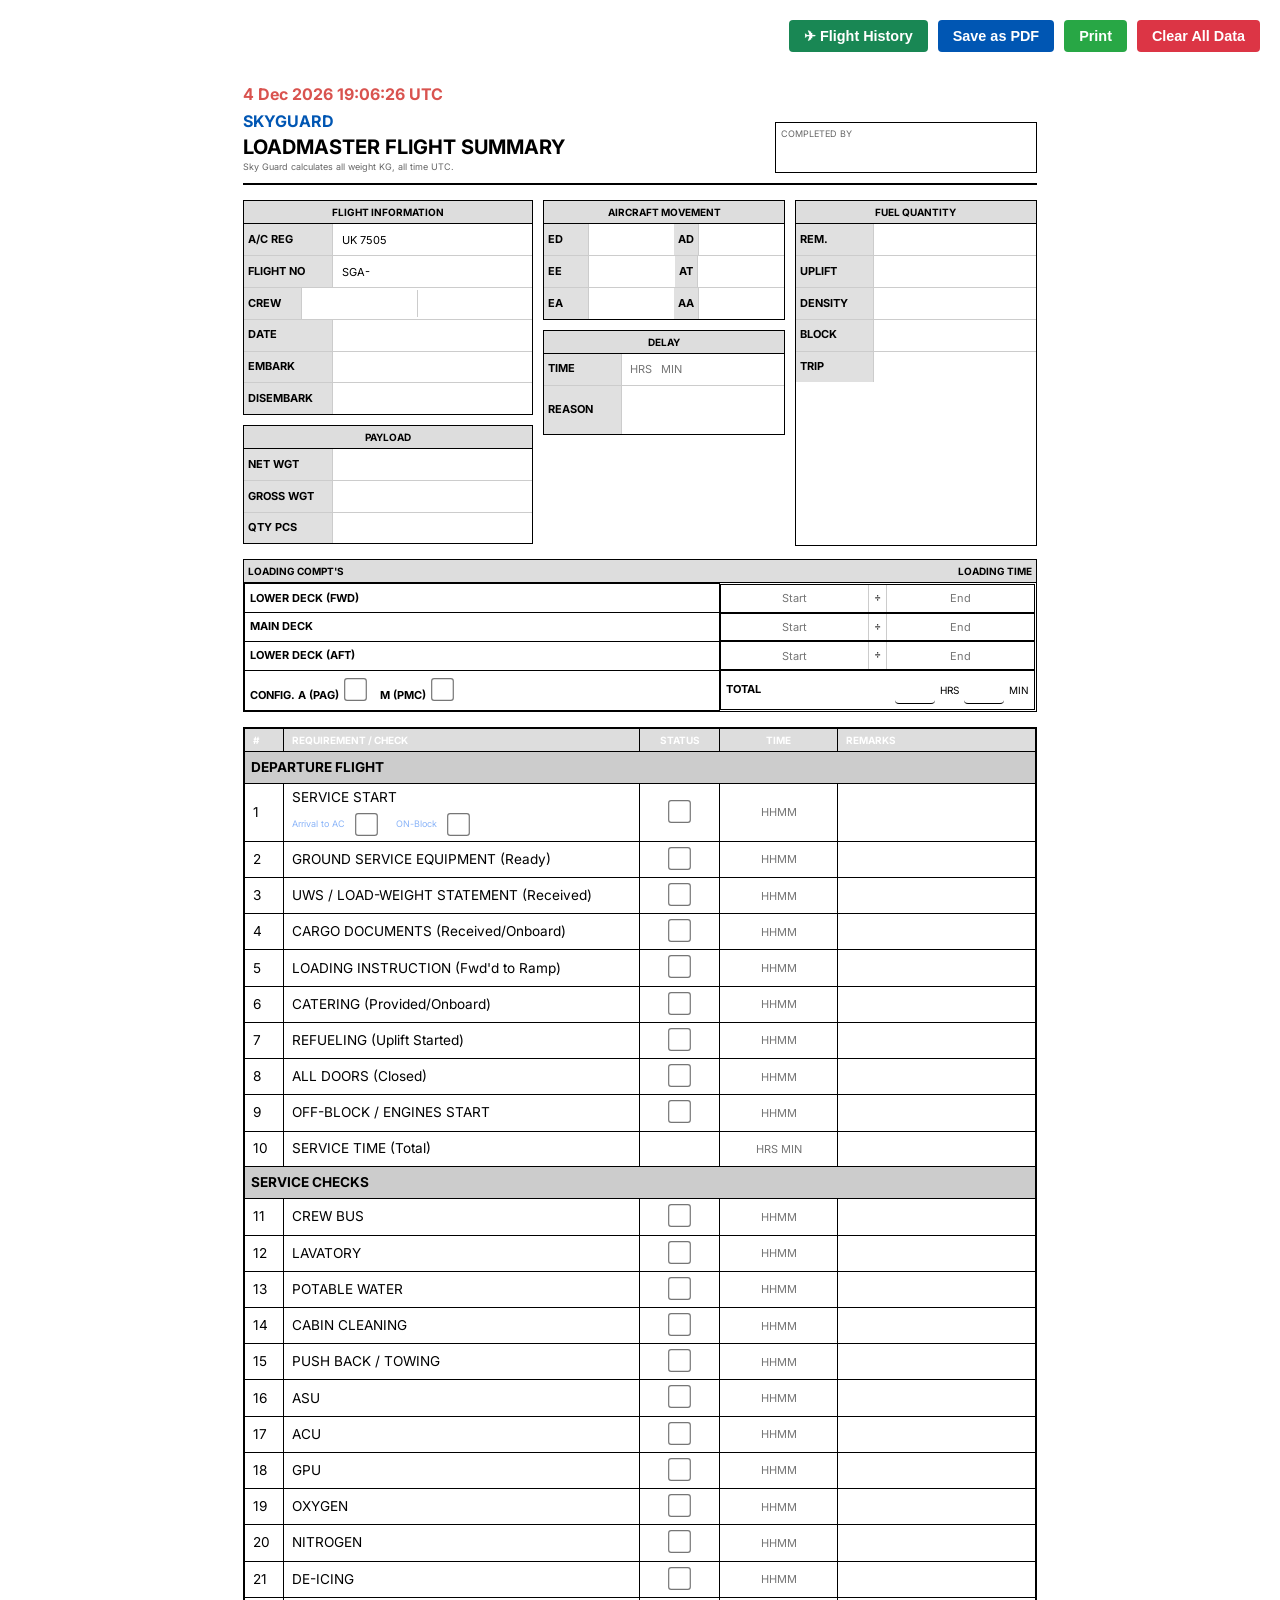
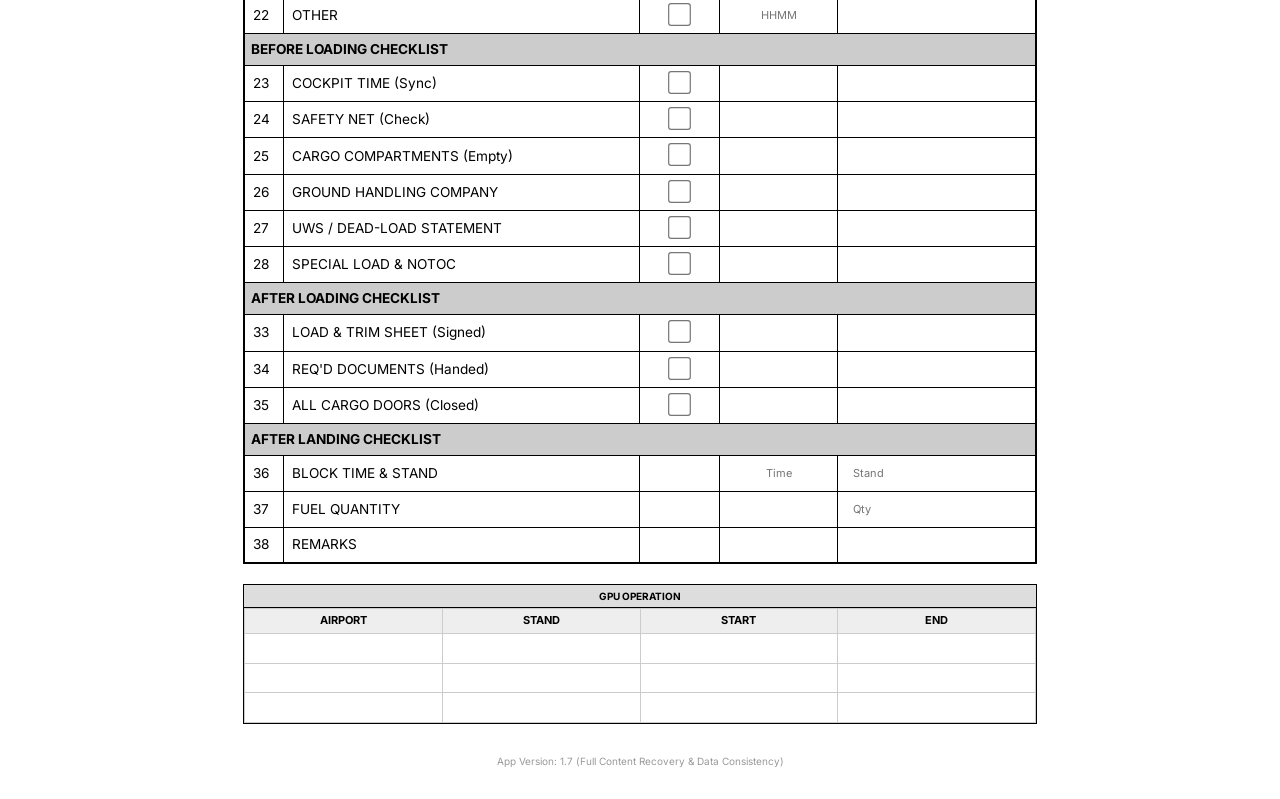
<file: index.html>
<!DOCTYPE html>
<html lang="en">

<head>
    <meta charset="UTF-8">
    <meta name="viewport" content="width=device-width, initial-scale=1.0">
    <title>Loadmaster Flight Summary</title>
    <link rel="manifest" href="manifest.json">
    <link rel="stylesheet" href="css/style_mobile.css?v=2.3">
    <link rel="preconnect" href="https://fonts.googleapis.com">
    <link rel="preconnect" href="https://fonts.gstatic.com" crossorigin>
    <link href="https://fonts.googleapis.com/css2?family=Inter:wght@400;600&display=swap" rel="stylesheet">
    <style>
        body {
            font-family: "Inter", Arial, sans-serif;
            font-size: 11px;
            margin: 0;
            padding: 20px;
            color: #000;
            background: #ffffff;
        }

        .controls {
            margin-bottom: 20px;
            text-align: right;
            display: flex;
            justify-content: flex-end;
            gap: 10px;
        }

        @media screen and (max-width: 600px) {
            .controls {
                flex-wrap: wrap;
                justify-content: center;
            }
        }

        .controls button {
            padding: 8px 15px;
            border: none;
            cursor: pointer;
            border-radius: 4px;
            font-weight: bold;
        }

        .btn-word { background: #0056b3; color: white; }
        .btn-print { background: #28a745; color: white; }
        .btn-clear { background: #dc3545; color: white; }
        .btn-history { background: #198754; color: white; }

        .container {
            max-width: 210mm;
            margin: 0 auto;
            background: white;
            padding: 10px;
        }

        .top-bar {
            display: flex;
            justify-content: space-between;
            align-items: flex-end;
            border-bottom: 2px solid #000;
            padding-bottom: 10px;
            margin-bottom: 15px;
        }

        .title-group h1 { margin: 0; font-size: 20px; text-transform: uppercase; }
        .title-group h2 { margin: 0; font-size: 16px; font-weight: normal; }

        .completed-by { border: 1px solid #000; padding: 5px; width: 250px; }
        .completed-by label { display: block; font-size: 9px; color: #666; }
        .completed-by input { width: 100%; border: none; outline: none; font-weight: bold; color: #000; }

        .data-grid {
            display: grid;
            grid-template-columns: 1.2fr 1fr 1fr;
            gap: 10px;
            margin-bottom: 5px;
        }

        @media screen and (max-width: 768px) {
            .data-grid { grid-template-columns: 1fr; }
        }

        .box { border: 1px solid #000; }
        .box-header {
            background: #dddddd;
            padding: 4px;
            font-weight: bold;
            text-align: center;
            border-bottom: 1px solid #000;
            font-size: 10px;
        }

        .row { display: flex; border-bottom: 1px solid #ccc; }
        .row:last-child { border-bottom: none; }

        .label {
            padding: 4px;
            border-right: 1px solid #ccc;
            width: 80px;
            font-weight: bold;
            display: flex;
            align-items: center;
            background: #e0e0e0;
        }

        .input-area { flex-grow: 1; padding: 2px; }

        input[type="text"], textarea {
            width: 100%;
            border: none;
            outline: none;
            font-family: inherit;
            font-size: 11px;
            color: #000 !important;
        }

        .checklist-table {
            width: 100%;
            border-collapse: collapse;
            margin-top: 15px;
            border: 2px solid #000;
        }

        .checklist-table th, .checklist-table td {
            border: 1px solid #000;
            padding: 4px 8px;
            vertical-align: middle;
        }

        .checklist-table th { background-color: #ddd; font-weight: bold; text-align: left; font-size: 10px; }
        .section-header {
            background-color: #cccccc;
            color: #000000;
            font-weight: bold;
            text-transform: uppercase;
            text-align: center;
            padding: 6px !important;
        }

        input[type="checkbox"] { transform: scale(1.2); }

        @media print {
            .controls { display: none; }
            body { padding: 0; }
            .container { width: 100%; max-width: none; }
        }

        /* Custom confirm modal */
        #confirm-modal {
            display: none;
            position: fixed;
            inset: 0;
            background: rgba(0,0,0,0.6);
            z-index: 9999;
            align-items: center;
            justify-content: center;
        }
        #confirm-modal.show { display: flex; }
        #confirm-modal .modal-box {
            background: #1e1e2e;
            border: 1px solid rgba(255,255,255,0.15);
            border-radius: 12px;
            padding: 30px 36px;
            max-width: 380px;
            width: 90%;
            text-align: center;
            box-shadow: 0 20px 60px rgba(0,0,0,0.5);
        }
        #confirm-modal .modal-box p {
            color: #e0e0e0;
            font-size: 15px;
            margin: 0 0 24px;
            line-height: 1.5;
        }
        #confirm-modal .modal-box strong {
            color: #ff6b6b;
        }
        #confirm-modal .modal-actions {
            display: flex;
            gap: 12px;
            justify-content: center;
        }
        #confirm-modal .modal-actions button {
            padding: 10px 28px;
            border: none;
            border-radius: 8px;
            font-size: 14px;
            font-weight: 600;
            cursor: pointer;
            transition: transform 0.1s, filter 0.2s;
        }
        #confirm-modal .modal-actions button:hover { filter: brightness(1.15); transform: translateY(-1px); }
        #btn-confirm-yes { background: #dc3545; color: #fff; }
        #btn-confirm-no  { background: #444; color: #e0e0e0; }
    </style>
</head>

<body>

    <!-- Custom Confirm Modal -->
    <div id="confirm-modal">
        <div class="modal-box">
            <p>⚠️ <strong>Clear All Data?</strong><br>This will erase everything. Are you sure?</p>
            <div class="modal-actions">
                <button id="btn-confirm-yes">Yes, Clear</button>
                <button id="btn-confirm-no">Cancel</button>
            </div>
        </div>
    </div>

    <div class="controls">
        <button class="btn-history" id="btn-history">✈ Flight History</button>
        <button class="btn-word" id="btn-pdf" onclick="generatePDF()">Save as PDF</button>
        <button class="btn-print" onclick="window.print()">Print</button>
        <button class="btn-clear" onclick="showClearModal()">Clear All Data</button>
    </div>

    <div id="checklist-content" class="container">
        <!-- Top Header -->
        <div class="top-bar">
            <div class="title-group">
                <div id="utc-clock" style="font-size: 16px; font-weight: bold; color: #d9534f; margin-bottom: 5px;"></div>
                <h2 style="color: #0056b3; font-weight: bold;">SKYGUARD</h2>
                <h1>LOADMASTER FLIGHT SUMMARY</h1>
                <div style="font-size: 9px; color: #666;">Sky Guard calculates all weight KG, all time UTC.</div>
            </div>
            <div class="completed-by">
                <label>COMPLETED BY</label>
                <input type="text" id="completed-by">
            </div>
        </div>

        <!-- Info Grid -->
        <div class="data-grid">
            <!-- Flight Info -->
            <div class="col">
                <div class="box">
                    <div class="box-header">FLIGHT INFORMATION</div>
                    <div class="row">
                        <div class="label">A/C REG</div>
                        <div class="input-area"><input type="text" id="ac-reg" value="UK 7505"></div>
                    </div>
                    <div class="row">
                        <div class="label">FLIGHT NO</div>
                        <div class="input-area"><input type="text" id="flight-no" value="SGA-"></div>
                    </div>
                    <div class="row">
                        <div class="label">CREW</div>
                        <div class="input-area" style="display: flex;">
                            <input type="text" id="crew-1" style="flex: 1; text-align: center;">
                            <span style="border-right: 1px solid #ccc; margin: 0 2px;"></span>
                            <input type="text" id="crew-2" style="flex: 1; text-align: center;">
                        </div>
                    </div>
                    <div class="row"><div class="label">DATE</div><div class="input-area"><input type="text" id="flight-date"></div></div>
                    <div class="row"><div class="label">EMBARK</div><div class="input-area"><input type="text" id="embark"></div></div>
                    <div class="row"><div class="label">DISEMBARK</div><div class="input-area"><input type="text" id="disembark"></div></div>
                </div>
                <div class="box" style="margin-top: 10px;">
                    <div class="box-header">PAYLOAD</div>
                    <div class="row"><div class="label">NET WGT</div><div class="input-area"><input type="text" id="net-wgt"></div></div>
                    <div class="row"><div class="label">GROSS WGT</div><div class="input-area"><input type="text" id="gross-wgt"></div></div>
                    <div class="row"><div class="label">QTY PCS</div><div class="input-area"><input type="text" id="qty-pcs"></div></div>
                </div>
            </div>

            <!-- Movement -->
            <div class="col">
                <div class="box">
                    <div class="box-header">AIRCRAFT MOVEMENT</div>
                    <div class="row">
                        <div class="label">ED</div><div class="input-area"><input type="text" id="move-ed"></div>
                        <div class="label" style="width:30px">AD</div><div class="input-area"><input type="text" id="move-ad"></div>
                    </div>
                    <div class="row">
                        <div class="label">EE</div><div class="input-area"><input type="text" id="move-ee"></div>
                        <div class="label" style="width:30px">AT</div><div class="input-area"><input type="text" id="move-at"></div>
                    </div>
                    <div class="row">
                        <div class="label">EA</div><div class="input-area"><input type="text" id="move-ea"></div>
                        <div class="label" style="width:30px">AA</div><div class="input-area"><input type="text" id="move-aa"></div>
                    </div>
                </div>
                <div class="box" style="margin-top: 10px;">
                    <div class="box-header">DELAY</div>
                    <div class="row">
                        <div class="label">TIME</div>
                        <div class="input-area"><input type="text" id="delay-time" placeholder="HRS   MIN"></div>
                    </div>
                    <div class="row" style="height: 48px;">
                        <div class="label">REASON</div>
                        <div class="input-area"><input type="text" id="delay-reason"></div>
                    </div>
                </div>
            </div>

            <!-- Fuel -->
            <div class="col">
                <div class="box" style="height: 100%;">
                    <div class="box-header">FUEL QUANTITY</div>
                    <div class="row"><div class="label">REM.</div><div class="input-area"><input type="text" id="fuel-rem"></div></div>
                    <div class="row"><div class="label">UPLIFT</div><div class="input-area"><input type="text" id="fuel-uplift"></div></div>
                    <div class="row"><div class="label">DENSITY</div><div class="input-area"><input type="text" id="fuel-density"></div></div>
                    <div class="row"><div class="label">BLOCK</div><div class="input-area"><input type="text" id="fuel-block"></div></div>
                    <div class="row"><div class="label">TRIP</div><div class="input-area"><input type="text" id="fuel-trip"></div></div>
                </div>
            </div>
        </div>

        <!-- Loading Time Section -->
        <div class="box" style="margin-top: 15px; margin-bottom: 15px;">
            <div class="box-header" style="display: flex; justify-content: space-between;">
                <span>LOADING COMPT'S</span>
                <span>LOADING TIME</span>
            </div>
            <table style="width: 100%; border-collapse: collapse;">
                <tr>
                    <td style="border: 1px solid #000; padding: 5px; font-weight: bold; width: 60%;">LOWER DECK (FWD)</td>
                    <td style="border: 1px solid #000; padding: 0; display: flex;">
                        <input type="text" id="load-fwd-start" style="flex: 1; text-align: center;" placeholder="Start">
                        <span style="padding: 5px; border-left: 1px solid #ccc; border-right: 1px solid #ccc;">&#247;</span>
                        <input type="text" id="load-fwd-end" style="flex: 1; text-align: center;" placeholder="End">
                    </td>
                </tr>
                <tr>
                    <td style="border: 1px solid #000; padding: 5px; font-weight: bold;">MAIN DECK</td>
                    <td style="border: 1px solid #000; padding: 0; display: flex;">
                        <input type="text" id="load-main-start" style="flex: 1; text-align: center;" placeholder="Start">
                        <span style="padding: 5px; border-left: 1px solid #ccc; border-right: 1px solid #ccc;">&#247;</span>
                        <input type="text" id="load-main-end" style="flex: 1; text-align: center;" placeholder="End">
                    </td>
                </tr>
                <tr>
                    <td style="border: 1px solid #000; padding: 5px; font-weight: bold;">LOWER DECK (AFT)</td>
                    <td style="border: 1px solid #000; padding: 0; display: flex;">
                        <input type="text" id="load-aft-start" style="flex: 1; text-align: center;" placeholder="Start">
                        <span style="padding: 5px; border-left: 1px solid #ccc; border-right: 1px solid #ccc;">&#247;</span>
                        <input type="text" id="load-aft-end" style="flex: 1; text-align: center;" placeholder="End">
                    </td>
                </tr>
                <tr>
                    <td style="border: 1px solid #000; padding: 5px; font-weight: bold;">
                        CONFIG. A (PAG) <input type="checkbox" id="config-a"> &nbsp;&nbsp; M (PMC) <input type="checkbox" id="config-m">
                    </td>
                    <td style="border: 1px solid #000; padding: 5px; display: flex; justify-content: space-between; align-items: center;">
                        <span style="font-weight: bold;">TOTAL</span>
                        <div style="display: flex; align-items: center;">
                            <input type="text" id="load-total-hrs" style="width: 40px; border-bottom: 1px solid #000; text-align: center;" readonly>
                            <span style="font-size: 10px; margin: 0 5px;">HRS</span>
                            <input type="text" id="load-total-min" style="width: 40px; border-bottom: 1px solid #000; text-align: center;" readonly>
                            <span style="font-size: 10px; margin-left: 5px;">MIN</span>
                        </div>
                    </td>
                </tr>
            </table>
        </div>

        <!-- Checklist Table -->
        <table class="checklist-table">
            <thead>
                <tr>
                    <th style="width: 5%;">#</th>
                    <th style="width: 45%;">REQUIREMENT / CHECK</th>
                    <th style="width: 10%; text-align: center;">STATUS</th>
                    <th style="width: 15%; text-align: center;">TIME</th>
                    <th style="width: 25%;">REMARKS</th>
                </tr>
            </thead>
            <tbody>
                <!-- DEPARTURE FLIGHT -->
                <tr><td colspan="5" class="section-header">DEPARTURE FLIGHT</td></tr>
                <tr>
                    <td>1</td>
                    <td>
                        SERVICE START
                        <div class="sub-btn-group" style="font-size: 9px; font-weight: normal; margin-top: 5px;">
                            Arrival to AC <input type="checkbox" id="chk-arrival-ac" onclick="if(this.checked) setUTCTimeById('service-start')">
                            &nbsp;&nbsp;
                            ON-Block <input type="checkbox" id="chk-on-block" onclick="if(this.checked) setUTCTimeById('service-start')">
                        </div>
                    </td>
                    <td style="text-align: center;"><input type="checkbox" id="chk-1"></td>
                    <td><input type="text" id="service-start" placeholder="HHMM" style="text-align: center;"></td>
                    <td><input type="text" id="rem-1"></td>
                </tr>
                <tr><td>2</td><td>GROUND SERVICE EQUIPMENT (Ready)</td><td style="text-align: center;"><input type="checkbox" id="chk-2"></td><td><input type="text" id="val-2" placeholder="HHMM" style="text-align: center;"></td><td><input type="text" id="rem-2"></td></tr>
                <tr><td>3</td><td>UWS / LOAD-WEIGHT STATEMENT (Received)</td><td style="text-align: center;"><input type="checkbox" id="chk-3"></td><td><input type="text" id="val-3" placeholder="HHMM" style="text-align: center;"></td><td><input type="text" id="rem-3"></td></tr>
                <tr><td>4</td><td>CARGO DOCUMENTS (Received/Onboard)</td><td style="text-align: center;"><input type="checkbox" id="chk-4"></td><td><input type="text" id="val-4" placeholder="HHMM" style="text-align: center;"></td><td><input type="text" id="rem-4"></td></tr>
                <tr><td>5</td><td>LOADING INSTRUCTION (Fwd'd to Ramp)</td><td style="text-align: center;"><input type="checkbox" id="chk-5"></td><td><input type="text" id="val-5" placeholder="HHMM" style="text-align: center;"></td><td><input type="text" id="rem-5"></td></tr>
                <tr><td>6</td><td>CATERING (Provided/Onboard)</td><td style="text-align: center;"><input type="checkbox" id="chk-6"></td><td><input type="text" id="val-6" placeholder="HHMM" style="text-align: center;"></td><td><input type="text" id="rem-6"></td></tr>
                <tr><td>7</td><td>REFUELING (Uplift Started)</td><td style="text-align: center;"><input type="checkbox" id="chk-7"></td><td><input type="text" id="val-7" placeholder="HHMM" style="text-align: center;"></td><td><input type="text" id="rem-7"></td></tr>
                <tr><td>8</td><td>ALL DOORS (Closed)</td><td style="text-align: center;"><input type="checkbox" id="chk-8"></td><td><input type="text" id="val-8" placeholder="HHMM" style="text-align: center;"></td><td><input type="text" id="rem-8"></td></tr>
                <tr><td>9</td><td>OFF-BLOCK / ENGINES START</td><td style="text-align: center;"><input type="checkbox" id="chk-9"></td><td><input type="text" id="service-end" placeholder="HHMM" style="text-align: center;"></td><td><input type="text" id="rem-9"></td></tr>
                <tr><td>10</td><td>SERVICE TIME (Total)</td><td></td><td><input type="text" id="service-total" placeholder="HRS MIN" readonly style="text-align: center;"></td><td><input type="text" id="rem-10"></td></tr>

                <!-- SERVICE CHECKS -->
                <tr><td colspan="5" class="section-header">SERVICE CHECKS</td></tr>
                <tr><td>11</td><td>CREW BUS</td><td style="text-align: center;"><input type="checkbox" id="chk-11"></td><td><input type="text" id="val-11" placeholder="HHMM" style="text-align: center;"></td><td><input type="text" id="rem-11"></td></tr>
                <tr><td>12</td><td>LAVATORY</td><td style="text-align: center;"><input type="checkbox" id="chk-12"></td><td><input type="text" id="val-12" placeholder="HHMM" style="text-align: center;"></td><td><input type="text" id="rem-12"></td></tr>
                <tr><td>13</td><td>POTABLE WATER</td><td style="text-align: center;"><input type="checkbox" id="chk-13"></td><td><input type="text" id="val-13" placeholder="HHMM" style="text-align: center;"></td><td><input type="text" id="rem-13"></td></tr>
                <tr><td>14</td><td>CABIN CLEANING</td><td style="text-align: center;"><input type="checkbox" id="chk-14"></td><td><input type="text" id="val-14" placeholder="HHMM" style="text-align: center;"></td><td><input type="text" id="rem-14"></td></tr>
                <tr><td>15</td><td>PUSH BACK / TOWING</td><td style="text-align: center;"><input type="checkbox" id="chk-15"></td><td><input type="text" id="val-15" placeholder="HHMM" style="text-align: center;"></td><td><input type="text" id="rem-15"></td></tr>
                <tr><td>16</td><td>ASU</td><td style="text-align: center;"><input type="checkbox" id="chk-16"></td><td><input type="text" id="val-16" placeholder="HHMM" style="text-align: center;"></td><td><input type="text" id="rem-16"></td></tr>
                <tr><td>17</td><td>ACU</td><td style="text-align: center;"><input type="checkbox" id="chk-17"></td><td><input type="text" id="val-17" placeholder="HHMM" style="text-align: center;"></td><td><input type="text" id="rem-17"></td></tr>
                <tr><td>18</td><td>GPU</td><td style="text-align: center;"><input type="checkbox" id="chk-18"></td><td><input type="text" id="val-18" placeholder="HHMM" style="text-align: center;"></td><td><input type="text" id="rem-18"></td></tr>
                <tr><td>19</td><td>OXYGEN</td><td style="text-align: center;"><input type="checkbox" id="chk-19"></td><td><input type="text" id="val-19" placeholder="HHMM" style="text-align: center;"></td><td><input type="text" id="rem-19"></td></tr>
                <tr><td>20</td><td>NITROGEN</td><td style="text-align: center;"><input type="checkbox" id="chk-20"></td><td><input type="text" id="val-20" placeholder="HHMM" style="text-align: center;"></td><td><input type="text" id="rem-20"></td></tr>
                <tr><td>21</td><td>DE-ICING</td><td style="text-align: center;"><input type="checkbox" id="chk-21"></td><td><input type="text" id="val-21" placeholder="HHMM" style="text-align: center;"></td><td><input type="text" id="rem-21"></td></tr>
                <tr><td>22</td><td>OTHER</td><td style="text-align: center;"><input type="checkbox" id="chk-22"></td><td><input type="text" id="val-22" placeholder="HHMM" style="text-align: center;"></td><td><input type="text" id="rem-22"></td></tr>

                <!-- BEFORE LOADING -->
                <tr><td colspan="5" class="section-header">BEFORE LOADING CHECKLIST</td></tr>
                <tr><td>23</td><td>COCKPIT TIME (Sync)</td><td style="text-align: center;"><input type="checkbox" id="chk-23"></td><td><input type="text" id="val-23" style="text-align: center;"></td><td><input type="text" id="rem-23"></td></tr>
                <tr><td>24</td><td>SAFETY NET (Check)</td><td style="text-align: center;"><input type="checkbox" id="chk-24"></td><td><input type="text" id="val-24" style="text-align: center;"></td><td><input type="text" id="rem-24"></td></tr>
                <tr><td>25</td><td>CARGO COMPARTMENTS (Empty)</td><td style="text-align: center;"><input type="checkbox" id="chk-25"></td><td><input type="text" id="val-25" style="text-align: center;"></td><td><input type="text" id="rem-25"></td></tr>
                <tr><td>26</td><td>GROUND HANDLING COMPANY</td><td style="text-align: center;"><input type="checkbox" id="chk-26"></td><td><input type="text" id="val-26" style="text-align: center;"></td><td><input type="text" id="rem-26"></td></tr>
                <tr><td>27</td><td>UWS / DEAD-LOAD STATEMENT</td><td style="text-align: center;"><input type="checkbox" id="chk-27"></td><td><input type="text" id="val-27" style="text-align: center;"></td><td><input type="text" id="rem-27"></td></tr>
                <tr><td>28</td><td>SPECIAL LOAD & NOTOC</td><td style="text-align: center;"><input type="checkbox" id="chk-28"></td><td><input type="text" id="val-28" style="text-align: center;"></td><td><input type="text" id="rem-28"></td></tr>

                <!-- AFTER LOADING -->
                <tr><td colspan="5" class="section-header">AFTER LOADING CHECKLIST</td></tr>
                <tr><td>33</td><td>LOAD & TRIM SHEET (Signed)</td><td style="text-align: center;"><input type="checkbox" id="chk-33"></td><td><input type="text" id="val-33" style="text-align: center;"></td><td><input type="text" id="rem-33"></td></tr>
                <tr><td>34</td><td>REQ'D DOCUMENTS (Handed)</td><td style="text-align: center;"><input type="checkbox" id="chk-34"></td><td><input type="text" id="val-34" style="text-align: center;"></td><td><input type="text" id="rem-34"></td></tr>
                <tr><td>35</td><td>ALL CARGO DOORS (Closed)</td><td style="text-align: center;"><input type="checkbox" id="chk-35"></td><td><input type="text" id="val-35" style="text-align: center;"></td><td><input type="text" id="rem-35"></td></tr>

                <!-- AFTER LANDING -->
                <tr><td colspan="5" class="section-header">AFTER LANDING CHECKLIST</td></tr>
                <tr><td>36</td><td>BLOCK TIME & STAND</td><td></td><td><input type="text" id="val-36" placeholder="Time" style="text-align: center;"></td><td><input type="text" id="rem-36" placeholder="Stand"></td></tr>
                <tr><td>37</td><td>FUEL QUANTITY</td><td></td><td></td><td><input type="text" id="rem-37" placeholder="Qty"></td></tr>
                <tr><td>38</td><td>REMARKS</td><td></td><td></td><td><input type="text" id="rem-38"></td></tr>
            </tbody>
        </table>

        <!-- GPU OPERATION -->
        <div class="box" style="margin-top: 20px;">
            <div class="box-header">GPU OPERATION</div>
            <table style="width: 100%; border-collapse: collapse;">
                <thead>
                    <tr style="background: #eee; color: #000;">
                        <th style="border: 1px solid #ccc; padding: 4px;">AIRPORT</th>
                        <th style="border: 1px solid #ccc; padding: 4px;">STAND</th>
                        <th style="border: 1px solid #ccc; padding: 4px;">START</th>
                        <th style="border: 1px solid #ccc; padding: 4px;">END</th>
                    </tr>
                </thead>
                <tbody>
                    <tr>
                        <td style="border: 1px solid #ccc;"><input type="text" id="gpu-apt-1"></td>
                        <td style="border: 1px solid #ccc;"><input type="text" id="gpu-std-1"></td>
                        <td style="border: 1px solid #ccc;"><input type="text" id="gpu-start-1" style="text-align: center;"></td>
                        <td style="border: 1px solid #ccc;"><input type="text" id="gpu-end-1" style="text-align: center;"></td>
                    </tr>
                    <tr>
                        <td style="border: 1px solid #ccc;"><input type="text" id="gpu-apt-2"></td>
                        <td style="border: 1px solid #ccc;"><input type="text" id="gpu-std-2"></td>
                        <td style="border: 1px solid #ccc;"><input type="text" id="gpu-start-2" style="text-align: center;"></td>
                        <td style="border: 1px solid #ccc;"><input type="text" id="gpu-end-2" style="text-align: center;"></td>
                    </tr>
                    <tr>
                        <td style="border: 1px solid #ccc;"><input type="text" id="gpu-apt-3"></td>
                        <td style="border: 1px solid #ccc;"><input type="text" id="gpu-std-3"></td>
                        <td style="border: 1px solid #ccc;"><input type="text" id="gpu-start-3" style="text-align: center;"></td>
                        <td style="border: 1px solid #ccc;"><input type="text" id="gpu-end-3" style="text-align: center;"></td>
                    </tr>
                </tbody>
            </table>
        </div>

        <div style="text-align: center; font-size: 10px; color: #999; margin-top: 30px;">
            App Version: 1.7 (Full Content Recovery & Data Consistency)
        </div>
    </div>

    <!-- Scripts -->
    <script src="js/html2pdf.bundle.min.js?v=2.2"></script>
    <script src="js/checklist.js?v=2.3"></script>
    <script src="js/aviabit.js?v=2.3"></script>
    <script src="js/word_export.js?v=2.2"></script>
    <script>
        if ('serviceWorker' in navigator) {
            navigator.serviceWorker.register('service-worker.js?v=2.2')
                .then(reg => {
                    reg.onupdatefound = () => {
                        const installingWorker = reg.installing;
                        installingWorker.onstatechange = () => {
                            if (installingWorker.state === 'installed' && navigator.serviceWorker.controller) {
                                window.location.reload();
                            }
                        };
                    };
                }).catch(err => console.error('SW failed', err));
        }
    </script>
</body>
</html>
</file>
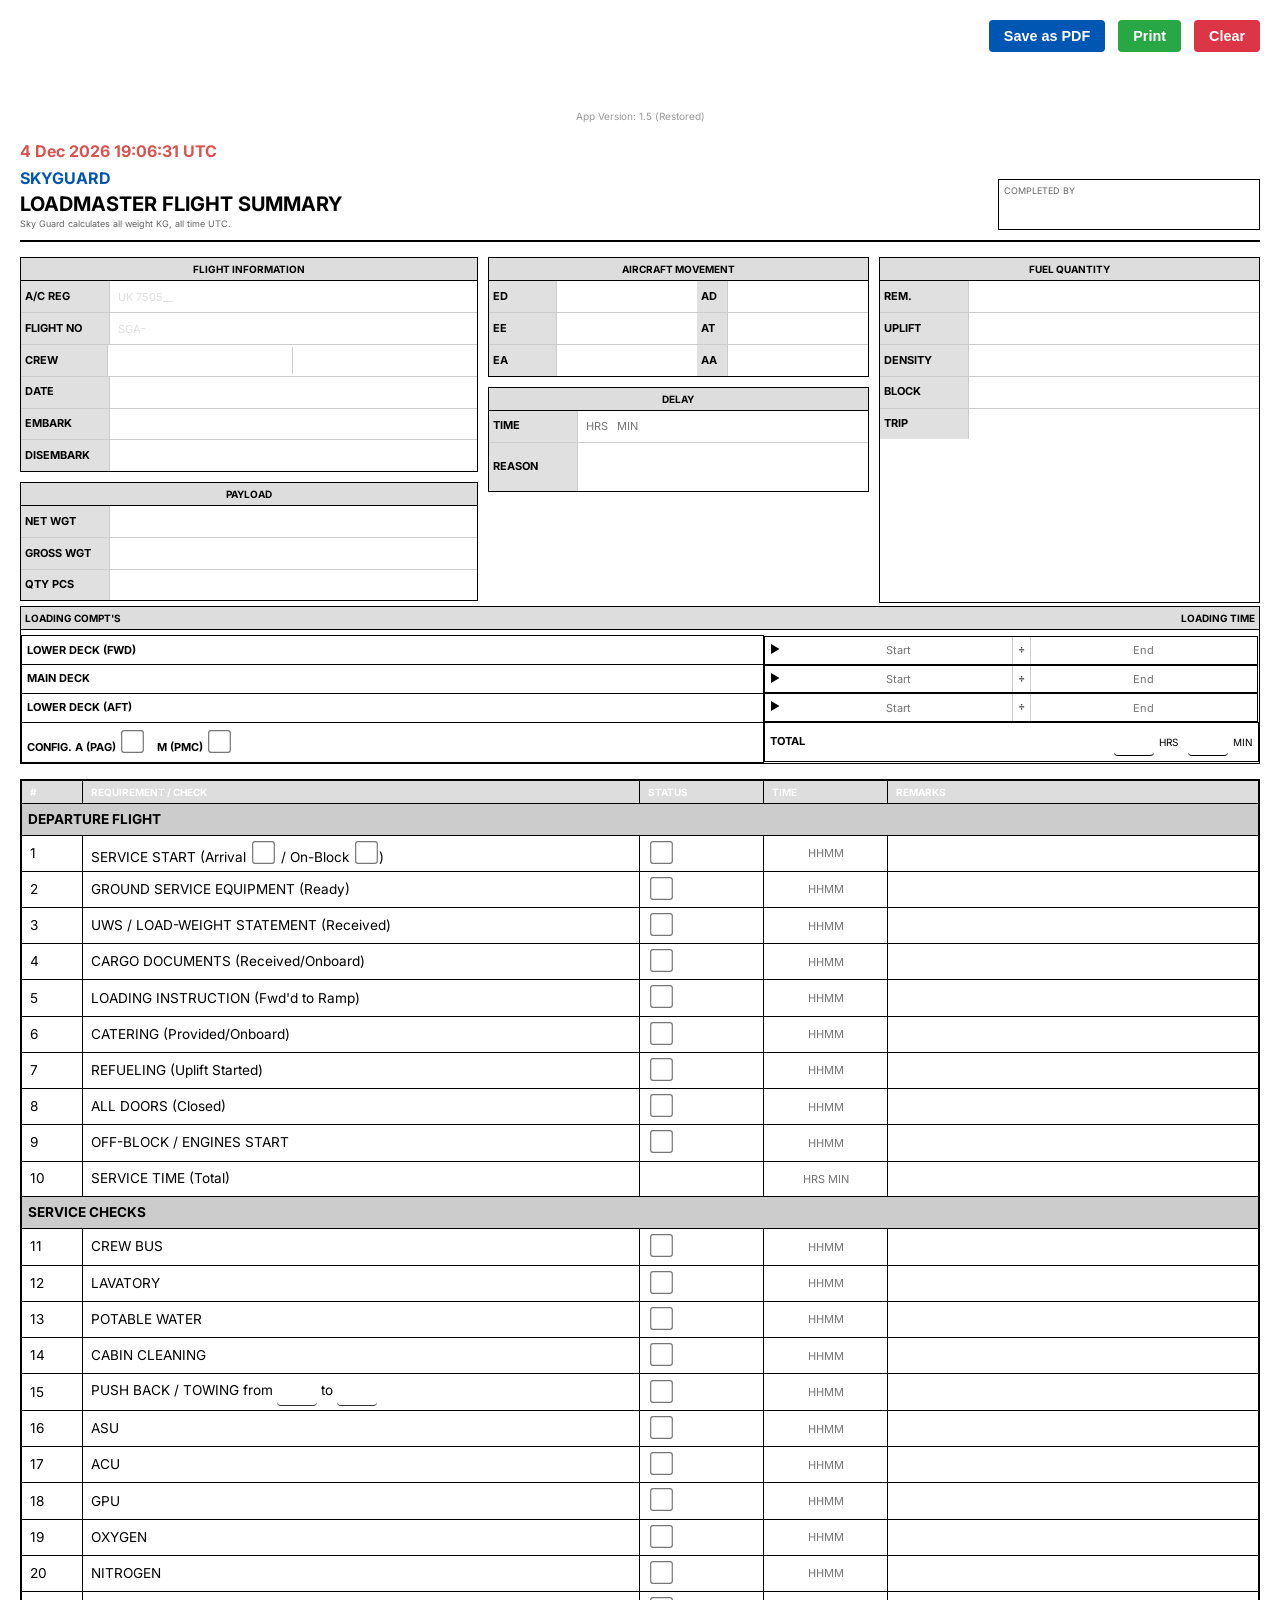
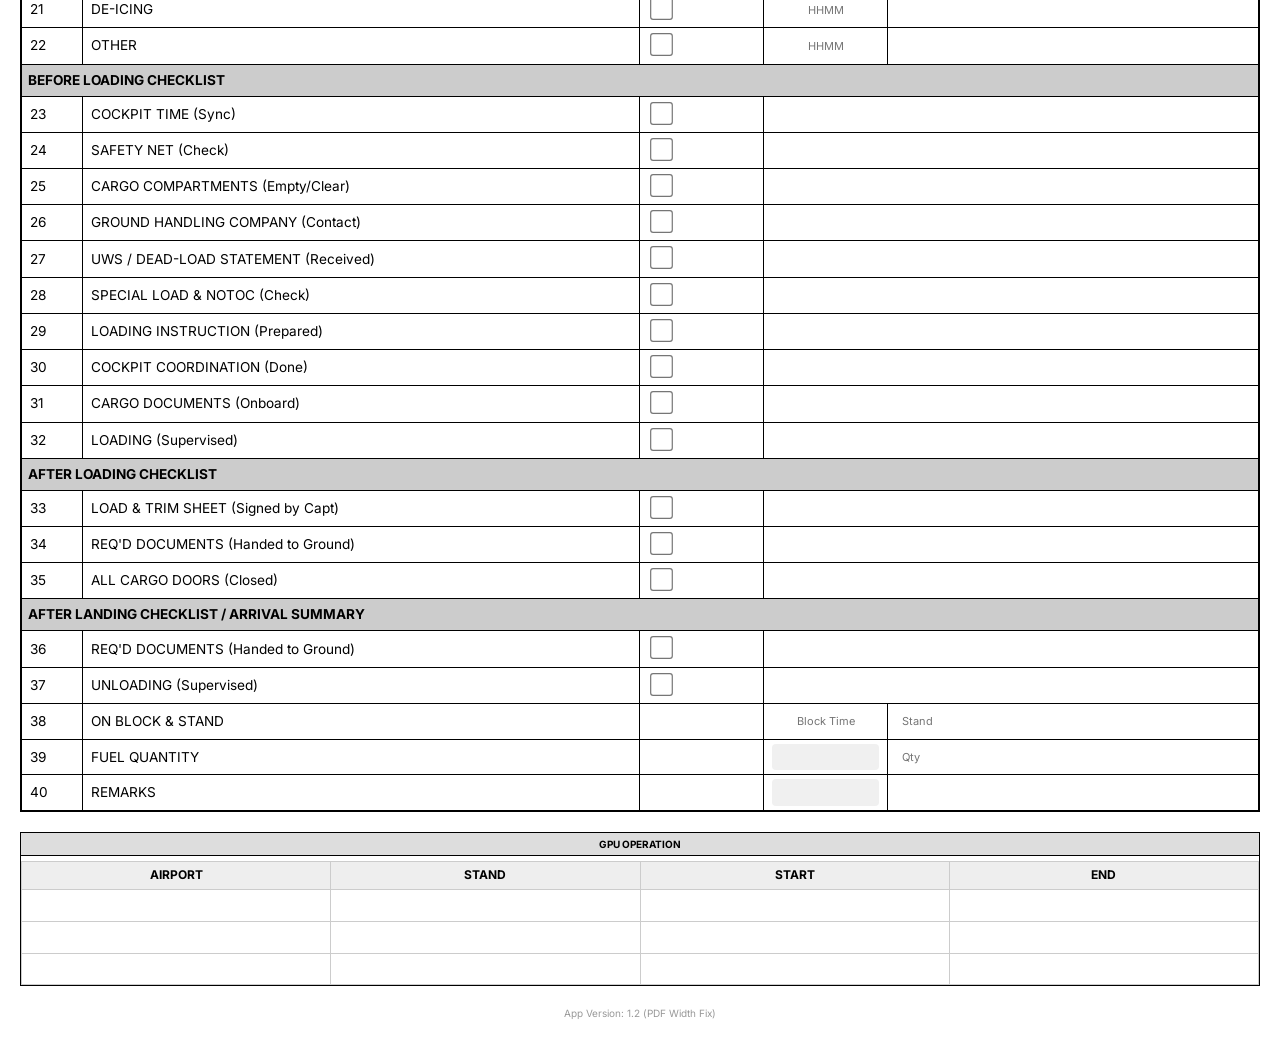
<file: checklist.html>
<!DOCTYPE html>
<html lang="en">

<head>
    <meta charset="UTF-8">
    <meta name="viewport" content="width=device-width, initial-scale=1.0">
    <title>Loadmaster Flight Summary</title>
    <link rel="manifest" href="manifest.json">
<link rel="stylesheet" href="css/style_mobile.css">
<link rel="preconnect" href="https://fonts.googleapis.com">
<link rel="preconnect" href="https://fonts.gstatic.com" crossorigin>
<link href="https://fonts.googleapis.com/css2?family=Inter:wght@400;600&display=swap" rel="stylesheet">
<style>
        body {
            font-family: "Inter", Arial, sans-serif;
            font-size: 11px;
            margin: 0;
            padding: 20px;
            color: #000;
            background: #ffffff; /* light background for better readability */
        }

        .controls {
            margin-bottom: 20px;
            text-align: right;
        }

        .controls button {
            padding: 8px 15px;
            border: none;
            cursor: pointer;
            border-radius: 4px;
            font-weight: bold;
        }

        .btn-word {
            background: #0056b3;
            color: white;
        }

        .btn-print {
            background: #28a745;
            color: white;
            margin-left: 10px;
        }

        .btn-clear {
            background: #dc3545;
            color: white;
            margin-left: 10px;
        }

        /* Main Container */
        .container {
            max-width: 210mm;
            margin: 0 auto;
        }

        /* Header Title Area */
        .top-bar {
            display: flex;
            justify-content: space-between;
            align-items: flex-end;
            border-bottom: 2px solid #000;
            padding-bottom: 10px;
            margin-bottom: 15px;
        }

        .title-group h1 {
            margin: 0;
            font-size: 20px;
            text-transform: uppercase;
        }

        .title-group h2 {
            margin: 0;
            font-size: 16px;
            font-weight: normal;
        }

        .completed-by {
            border: 1px solid #000;
            padding: 5px;
            width: 250px;
        }

        .completed-by label {
            display: block;
            font-size: 9px;
            color: #666;
        }

        .completed-by input {
            width: 100%;
            border: none;
            outline: none;
            font-weight: bold;
        }

        /* Grid Layouts for Data Blocks */
        .data-grid {
            display: grid;
            grid-template-columns: 1.2fr 1fr 1fr;
            gap: 10px;
            margin-bottom: 5px;
        }

        .box {
            border: 1px solid #000;
        }

        .box-header {
            background: #dddddd;
            padding: 4px;
            font-weight: bold;
            text-align: center;
            border-bottom: 1px solid #000;
            font-size: 10px;
        }

        .row {
            display: flex;
            border-bottom: 1px solid #ccc;
        }

        .row:last-child {
            border-bottom: none;
        }

        .label {
            padding: 4px;
            border-right: 1px solid #ccc;
            width: 80px;
            font-weight: bold;
            display: flex;
            align-items: center;
            background: #e0e0e0; /* slightly darker than white for contrast */
        }

        .input-area {
            flex-grow: 1;
            padding: 2px;
        }

        input[type="text"] {
            width: 100%;
            border: none;
            outline: none;
            font-family: inherit;
            font-size: 11px;
        }

        /* Specific Tables inside Grid */
        .sub-table {
            width: 100%;
            border-collapse: collapse;
        }

        .sub-table td {
            border: 1px solid #ccc;
            padding: 3px;
        }

        /* 4-Column Main Checklist Table */
        .checklist-table {
            width: 100%;
            border-collapse: collapse;
            margin-top: 15px;
            border: 2px solid #000;
        }

        .checklist-table th,
        .checklist-table td {
            border: 1px solid #000;
            padding: 4px 8px;
            vertical-align: middle;
        }

        .checklist-table th {
            background-color: #ddd;
            font-weight: bold;
            text-align: left;
            font-size: 10px;
        }

        .section-header {
            background-color: #cccccc;
            color: #000000;
            font-weight: bold;
            text-transform: uppercase;
            text-align: center;
            padding: 6px !important;
        }

        .col-item {
            width: 5%;
            text-align: center;
        }

        .col-req {
            width: 45%;
        }

        .col-status {
            width: 10%;
            text-align: center;
        }

        .col-time {
            width: 10%;
            text-align: center;
        }

        .col-remarks {
            width: 30%;
        }

        input[type="checkbox"] {
            transform: scale(1.2);
        }

        /* Print Settings */
        @media print {
            .controls {
                display: none;
            }

            body {
                padding: 0;
            }

            .container {
                width: 100%;
                max-width: none;
            }

            @page {
                size: A4 portrait;
                margin: 0.8cm;
            }
        }
    </style>
</head>

<body>

    <div class="controls">
        <button class="btn-word" onclick="generatePDF()">Save as PDF</button>
        <button class="btn-print" onclick="window.print()">Print</button>
        <button class="btn-clear" onclick="clearForm()">Clear</button>
    </div>

    <div id="checklist-content" class="container">
        <!-- ... -->
        <div style="text-align: center; font-size: 10px; color: #999; margin-top: 20px;">
            App Version: 1.5 (Restored)
        </div>
    </div>

    <script src="js/html2pdf.bundle.min.js?v=6"></script>
    <script src="js/checklist.js?v=6"></script>
    <script src="js/word_export.js?v=6"></script>

    <!-- Top Header -->
    <div class="top-bar">
        <div class="title-group">
            <div id="utc-clock" style="font-size: 16px; font-weight: bold; color: #d9534f; margin-bottom: 5px;">
            </div>
            <h2 style="color: #0056b3; font-weight: bold;">SKYGUARD</h2>
            <h1>LOADMASTER FLIGHT SUMMARY</h1>
            <div style="font-size: 9px; color: #666;">Sky Guard calculates all weight KG, all time UTC.</div>
        </div>
        <div class="completed-by">
            <label>COMPLETED BY</label>
            <input type="text">
        </div>
    </div>

    <!-- Info Grid (Left/Middle Sections) -->
    <div class="data-grid">
        <!-- Col 1: Flight Info + Payload -->
        <div class="col">
            <div class="box">
                <div class="box-header">FLIGHT INFORMATION</div>
                <div class="row">
                    <div class="label">A/C REG</div>
                    <div class="input-area"><input type="text" value="UK 7505__"></div>
                </div>
                <div class="row">
                    <div class="label">FLIGHT NO</div>
                    <div class="input-area"><input type="text" value="SGA-"></div>
                </div>
                <div class="row">
                    <div class="label">CREW</div>
                    <div class="input-area" style="display: flex;">
                        <input type="text" style="flex: 1; text-align: center;">
                        <span style="border-right: 1px solid #ccc; margin: 0 2px;"></span>
                        <input type="text" style="flex: 1; text-align: center;">
                    </div>
                </div>
                <div class="row">
                    <div class="label">DATE</div>
                    <div class="input-area"><input type="text"></div>
                </div>
                <div class="row">
                    <div class="label">EMBARK</div>
                    <div class="input-area"><input type="text"></div>
                </div>
                <div class="row">
                    <div class="label">DISEMBARK</div>
                    <div class="input-area"><input type="text"></div>
                </div>
            </div>
            <div class="box" style="margin-top: 10px;">
                <div class="box-header">PAYLOAD</div>
                <div class="row">
                    <div class="label">NET WGT</div>
                    <div class="input-area"><input type="text"></div>
                </div>
                <div class="row">
                    <div class="label">GROSS WGT</div>
                    <div class="input-area"><input type="text"></div>
                </div>
                <div class="row">
                    <div class="label">QTY PCS</div>
                    <div class="input-area"><input type="text"></div>
                </div>
            </div>
        </div>

        <!-- Col 2: Movement + Fuel -->
        <div class="col">
            <div class="box">
                <div class="box-header">AIRCRAFT MOVEMENT</div>
                <div class="row">
                    <div class="label">ED</div>
                    <div class="input-area"><input type="text" id="move-ed" onchange="calculateDelay()"></div>
                    <div class="label" style="width:30px">AD</div>
                    <div class="input-area"><input type="text" id="move-ad" onchange="calculateDelay()"></div>
                </div>
                <div class="row">
                    <div class="label">EE</div>
                    <div class="input-area"><input type="text"></div>
                    <div class="label" style="width:30px">AT</div>
                    <div class="input-area"><input type="text"></div>
                </div>
                <div class="row">
                    <div class="label">EA</div>
                    <div class="input-area"><input type="text"></div>
                    <div class="label" style="width:30px">AA</div>
                    <div class="input-area"><input type="text"></div>
                </div>
            </div>
            <div class="box" style="margin-top: 10px;">
                <div class="box-header">DELAY</div>
                <div class="row">
                    <div class="label">TIME</div>
                    <div class="input-area"><input type="text" id="delay-time" placeholder="HRS   MIN"></div>
                </div>
                <div class="row" style="height: 48px;">
                    <div class="label">REASON</div>
                    <div class="input-area"><input type="text"></div>
                </div>
            </div>
        </div>

        <!-- Col 3: Fuel Quantity -->
        <div class="col">
            <div class="box" style="height: 100%;">
                <div class="box-header">FUEL QUANTITY</div>
                <div class="row">
                    <div class="label">REM.</div>
                    <div class="input-area"><input type="text"></div>
                </div>
                <div class="row">
                    <div class="label">UPLIFT</div>
                    <div class="input-area"><input type="text"></div>
                </div>
                <div class="row">
                    <div class="label">DENSITY</div>
                    <div class="input-area"><input type="text"></div>
                </div>
                <div class="row">
                    <div class="label">BLOCK</div>
                    <div class="input-area"><input type="text"></div>
                </div>
                <div class="row">
                    <div class="label">TRIP</div>
                    <div class="input-area"><input type="text"></div>
                </div>
            </div>
        </div>
    </div>

    <!-- Loading Grid -->
    <div class="box" style="margin-bottom: 15px;">
        <div class="box-header" style="display: flex; justify-content: space-between;">
            <span>LOADING COMPT'S</span>
            <span>LOADING TIME</span>
        </div>
        <table style="width: 100%; border-collapse: collapse; margin-top: 5px;">
            <!-- Lower Deck FWD -->
            <tr>
                <td style="border: 1px solid #000; padding: 5px; font-weight: bold; width: 60%;">LOWER DECK (FWD)
                </td>
                <td style="border: 1px solid #000; padding: 0; display: flex;">
                    <span style="padding: 5px;">&#9654;</span>
                    <input type="text" id="load-fwd-start" style="flex: 1; border: none; text-align: center;"
                        placeholder="Start" onchange="calculateLoadingTotal()">
                    <span style="padding: 5px; border-left: 1px solid #ccc; border-right: 1px solid #ccc;">&#247;</span>
                    <input type="text" id="load-fwd-end" style="flex: 1; border: none; text-align: center;"
                        placeholder="End" onchange="calculateLoadingTotal()">
                </td>
            </tr>
            <!-- Main Deck -->
            <tr>
                <td style="border: 1px solid #000; padding: 5px; font-weight: bold;">MAIN DECK</td>
                <td style="border: 1px solid #000; padding: 0; display: flex;">
                    <span style="padding: 5px;">&#9654;</span>
                    <input type="text" id="load-main-start" style="flex: 1; border: none; text-align: center;"
                        placeholder="Start" onchange="calculateLoadingTotal()">
                    <span style="padding: 5px; border-left: 1px solid #ccc; border-right: 1px solid #ccc;">&#247;</span>
                    <input type="text" id="load-main-end" style="flex: 1; border: none; text-align: center;"
                        placeholder="End" onchange="calculateLoadingTotal()">
                </td>
            </tr>
            <!-- Lower Deck Aft -->
            <tr>
                <td style="border: 1px solid #000; padding: 5px; font-weight: bold;">LOWER DECK (AFT)</td>
                <td style="border: 1px solid #000; padding: 0; display: flex;">
                    <span style="padding: 5px;">&#9654;</span>
                    <input type="text" id="load-aft-start" style="flex: 1; border: none; text-align: center;"
                        placeholder="Start" onchange="calculateLoadingTotal()">
                    <span style="padding: 5px; border-left: 1px solid #ccc; border-right: 1px solid #ccc;">&#247;</span>
                    <input type="text" id="load-aft-end" style="flex: 1; border: none; text-align: center;"
                        placeholder="End" onchange="calculateLoadingTotal()">
                </td>
            </tr>
            <!-- Config / Total -->
            <tr>
                <td style="border: 1px solid #000; padding: 5px; font-weight: bold;">
                    CONFIG. A (PAG) <input type="checkbox"> &nbsp;&nbsp; M (PMC) <input type="checkbox">
                </td>
                <td
                    style="border: 1px solid #000; padding: 5px; display: flex; justify-content: space-between; align-items: center;">
                    <span style="font-weight: bold;">TOTAL</span>
                    <div style="display: flex; align-items: center;">
                        <input type="text" id="load-total-hrs"
                            style="width: 40px; border: none; border-bottom: 1px solid #000; text-align: center; margin-right: 5px;"
                            readonly>
                        <span style="font-size: 10px; margin-right: 10px;">HRS</span>
                        <input type="text" id="load-total-min"
                            style="width: 40px; border: none; border-bottom: 1px solid #000; text-align: center; margin-right: 5px;"
                            readonly>
                        <span style="font-size: 10px;">MIN</span>
                    </div>
                </td>
            </tr>
        </table>
    </div>



    <!-- Main 4-Column Checklist -->
    <table class="checklist-table">
        <thead>
            <tr>
                <th class="col-item">#</th>
                <th class="col-req">REQUIREMENT / CHECK</th>
                <th class="col-status">STATUS</th>
                <th class="col-time">TIME</th>
                <th class="col-remarks">REMARKS</th>
            </tr>
        </thead>
        <tbody>
            <!-- DEPARTURE -->
            <tr>
                <td colspan="5" class="section-header">DEPARTURE FLIGHT</td>
            </tr>
            <tr>
                <td>1</td>
                <td>SERVICE START (Arrival <input type="checkbox"> / On-Block <input type="checkbox">)</td>
                <td class="col-status"><input type="checkbox"></td>
                <td><input type="text" id="service-start" placeholder="HHMM" onchange="calculateServiceTotal()"
                        style="text-align: center;"></td>
                <td><input type="text"></td>
            </tr>
            <tr>
                <td>2</td>
                <td>GROUND SERVICE EQUIPMENT (Ready)</td>
                <td class="col-status"><input type="checkbox"></td>
                <td><input type="text" placeholder="HHMM" style="text-align: center;"></td>
                <td><input type="text"></td>
            </tr>
            <tr>
                <td>3</td>
                <td>UWS / LOAD-WEIGHT STATEMENT (Received)</td>
                <td class="col-status"><input type="checkbox"></td>
                <td><input type="text" placeholder="HHMM" style="text-align: center;"></td>
                <td><input type="text"></td>
            </tr>
            <tr>
                <td>4</td>
                <td>CARGO DOCUMENTS (Received/Onboard)</td>
                <td class="col-status"><input type="checkbox"></td>
                <td><input type="text" placeholder="HHMM" style="text-align: center;"></td>
                <td><input type="text"></td>
            </tr>
            <tr>
                <td>5</td>
                <td>LOADING INSTRUCTION (Fwd'd to Ramp)</td>
                <td class="col-status"><input type="checkbox"></td>
                <td><input type="text" placeholder="HHMM" style="text-align: center;"></td>
                <td><input type="text"></td>
            </tr>
            <tr>
                <td>6</td>
                <td>CATERING (Provided/Onboard)</td>
                <td class="col-status"><input type="checkbox"></td>
                <td><input type="text" placeholder="HHMM" style="text-align: center;"></td>
                <td><input type="text"></td>
            </tr>
            <tr>
                <td>7</td>
                <td>REFUELING (Uplift Started)</td>
                <td class="col-status"><input type="checkbox"></td>
                <td><input type="text" placeholder="HHMM" style="text-align: center;"></td>
                <td><input type="text"></td>
            </tr>
            <tr>
                <td>8</td>
                <td>ALL DOORS (Closed)</td>
                <td class="col-status"><input type="checkbox"></td>
                <td><input type="text" placeholder="HHMM" style="text-align: center;"></td>
                <td><input type="text"></td>
            </tr>
            <tr>
                <td>9</td>
                <td>OFF-BLOCK / ENGINES START</td>
                <td class="col-status"><input type="checkbox"></td>
                <td><input type="text" id="service-end" placeholder="HHMM" onchange="calculateServiceTotal()"
                        style="text-align: center;"></td>
                <td><input type="text"></td>
            </tr>
            <tr>
                <td>10</td>
                <td>SERVICE TIME (Total)</td>
                <td class="col-status"></td>
                <td><input type="text" id="service-total" placeholder="HRS MIN" readonly style="text-align: center;">
                </td>
                <td><input type="text"></td>
            </tr>

            <!-- SERVICE CHECKS -->
            <tr>
                <td colspan="5" class="section-header">SERVICE CHECKS</td>
            </tr>
            <tr>
                <td>11</td>
                <td>CREW BUS</td>
                <td class="col-status"><input type="checkbox"></td>
                <td><input type="text" placeholder="HHMM" style="text-align: center;"></td>
                <td><input type="text"></td>
            </tr>
            <tr>
                <td>12</td>
                <td>LAVATORY</td>
                <td class="col-status"><input type="checkbox"></td>
                <td><input type="text" placeholder="HHMM" style="text-align: center;"></td>
                <td><input type="text"></td>
            </tr>
            <tr>
                <td>13</td>
                <td>POTABLE WATER</td>
                <td class="col-status"><input type="checkbox"></td>
                <td><input type="text" placeholder="HHMM" style="text-align: center;"></td>
                <td><input type="text"></td>
            </tr>
            <tr>
                <td>14</td>
                <td>CABIN CLEANING</td>
                <td class="col-status"><input type="checkbox"></td>
                <td><input type="text" placeholder="HHMM" style="text-align: center;"></td>
                <td><input type="text"></td>
            </tr>
            <tr>
                <td>15</td>
                <td>PUSH BACK / TOWING from <input type="text"
                        style="width: 40px; border: none; border-bottom: 1px solid #333; text-align: center;"> to
                    <input type="text"
                        style="width: 40px; border: none; border-bottom: 1px solid #333; text-align: center;">
                </td>
                <td class="col-status"><input type="checkbox"></td>
                <td><input type="text" placeholder="HHMM" style="text-align: center;"></td>
                <td><input type="text"></td>
            </tr>
            <tr>
                <td>16</td>
                <td>ASU</td>
                <td class="col-status"><input type="checkbox"></td>
                <td><input type="text" placeholder="HHMM" style="text-align: center;"></td>
                <td><input type="text"></td>
            </tr>
            <tr>
                <td>17</td>
                <td>ACU</td>
                <td class="col-status"><input type="checkbox"></td>
                <td><input type="text" placeholder="HHMM" style="text-align: center;"></td>
                <td><input type="text"></td>
            </tr>
            <tr>
                <td>18</td>
                <td>GPU</td>
                <td class="col-status"><input type="checkbox"></td>
                <td><input type="text" placeholder="HHMM" style="text-align: center;"></td>
                <td><input type="text"></td>
            </tr>
            <tr>
                <td>19</td>
                <td>OXYGEN</td>
                <td class="col-status"><input type="checkbox"></td>
                <td><input type="text" placeholder="HHMM" style="text-align: center;"></td>
                <td><input type="text"></td>
            </tr>
            <tr>
                <td>20</td>
                <td>NITROGEN</td>
                <td class="col-status"><input type="checkbox"></td>
                <td><input type="text" placeholder="HHMM" style="text-align: center;"></td>
                <td><input type="text"></td>
            </tr>
            <tr>
                <td>21</td>
                <td>DE-ICING</td>
                <td class="col-status"><input type="checkbox"></td>
                <td><input type="text" placeholder="HHMM" style="text-align: center;"></td>
                <td><input type="text"></td>
            </tr>
            <tr>
                <td>22</td>
                <td>OTHER</td>
                <td class="col-status"><input type="checkbox"></td>
                <td><input type="text" placeholder="HHMM" style="text-align: center;"></td>
                <td><input type="text"></td>
            </tr>

            <!-- BEFORE LOADING -->
            <tr>
                <td colspan="5" class="section-header">BEFORE LOADING CHECKLIST</td>
            </tr>
            <tr>
                <td>23</td>
                <td>COCKPIT TIME (Sync)</td>
                <td class="col-status"><input type="checkbox"></td>
                <td colspan="2"><input type="text"></td>
            </tr>
            <tr>
                <td>24</td>
                <td>SAFETY NET (Check)</td>
                <td class="col-status"><input type="checkbox"></td>
                <td colspan="2"><input type="text"></td>
            </tr>
            <tr>
                <td>25</td>
                <td>CARGO COMPARTMENTS (Empty/Clear)</td>
                <td class="col-status"><input type="checkbox"></td>
                <td colspan="2"><input type="text"></td>
            </tr>
            <tr>
                <td>26</td>
                <td>GROUND HANDLING COMPANY (Contact)</td>
                <td class="col-status"><input type="checkbox"></td>
                <td colspan="2"><input type="text"></td>
            </tr>
            <tr>
                <td>27</td>
                <td>UWS / DEAD-LOAD STATEMENT (Received)</td>
                <td class="col-status"><input type="checkbox"></td>
                <td colspan="2"><input type="text"></td>
            </tr>
            <tr>
                <td>28</td>
                <td>SPECIAL LOAD & NOTOC (Check)</td>
                <td class="col-status"><input type="checkbox"></td>
                <td colspan="2"><input type="text"></td>
            </tr>
            <tr>
                <td>29</td>
                <td>LOADING INSTRUCTION (Prepared)</td>
                <td class="col-status"><input type="checkbox"></td>
                <td colspan="2"><input type="text"></td>
            </tr>
            <tr>
                <td>30</td>
                <td>COCKPIT COORDINATION (Done)</td>
                <td class="col-status"><input type="checkbox"></td>
                <td colspan="2"><input type="text"></td>
            </tr>
            <tr>
                <td>31</td>
                <td>CARGO DOCUMENTS (Onboard)</td>
                <td class="col-status"><input type="checkbox"></td>
                <td colspan="2"><input type="text"></td>
            </tr>
            <tr>
                <td>32</td>
                <td>LOADING (Supervised)</td>
                <td class="col-status"><input type="checkbox"></td>
                <td colspan="2"><input type="text"></td>
            </tr>

            <!-- AFTER LOADING -->
            <tr>
                <td colspan="5" class="section-header">AFTER LOADING CHECKLIST</td>
            </tr>
            <tr>
                <td>33</td>
                <td>LOAD & TRIM SHEET (Signed by Capt)</td>
                <td class="col-status"><input type="checkbox"></td>
                <td colspan="2"><input type="text"></td>
            </tr>
            <tr>
                <td>34</td>
                <td>REQ'D DOCUMENTS (Handed to Ground)</td>
                <td class="col-status"><input type="checkbox"></td>
                <td colspan="2"><input type="text"></td>
            </tr>
            <tr>
                <td>35</td>
                <td>ALL CARGO DOORS (Closed)</td>
                <td class="col-status"><input type="checkbox"></td>
                <td colspan="2"><input type="text"></td>
            </tr>

            <!-- AFTER LANDING -->
            <tr>
                <td colspan="5" class="section-header">AFTER LANDING CHECKLIST / ARRIVAL SUMMARY</td>
            </tr>
            <tr>
                <td>36</td>
                <td>REQ'D DOCUMENTS (Handed to Ground)</td>
                <td class="col-status"><input type="checkbox"></td>
                <td colspan="2"><input type="text"></td>
            </tr>
            <tr>
                <td>37</td>
                <td>UNLOADING (Supervised)</td>
                <td class="col-status"><input type="checkbox"></td>
                <td colspan="2"><input type="text"></td>
            </tr>
            <tr>
                <td>38</td>
                <td>ON BLOCK & STAND</td>
                <td class="col-status"></td>
                <td><input type="text" placeholder="Block Time" style="text-align: center;"></td>
                <td><input type="text" placeholder="Stand"></td>
            </tr>
            <tr>
                <td>39</td>
                <td>FUEL QUANTITY</td>
                <td class="col-status"></td>
                <td><input type="text" disabled style="background-color: #f0f0f0; border: none;"></td>
                <td><input type="text" placeholder="Qty"></td>
            </tr>
            <tr>
                <td>40</td>
                <td>REMARKS</td>
                <td class="col-status"></td>
                <td><input type="text" disabled style="background-color: #f0f0f0; border: none;"></td>
                <td><input type="text"></td>
            </tr>
        </tbody>
    </table>
    <!-- GPU OPERATION -->
    <div class="box" style="margin-top: 20px; margin-bottom: 15px;">
        <div class="box-header">GPU OPERATION</div>
        <table style="width: 100%; border-collapse: collapse; margin-top: 5px;">
            <thead>
                <tr>
                    <th style="border: 1px solid #ccc; padding: 5px; background: #eee; font-size: 12px;">AIRPORT
                    </th>
                    <th style="border: 1px solid #ccc; padding: 5px; background: #eee; font-size: 12px;">STAND</th>
                    <th style="border: 1px solid #ccc; padding: 5px; background: #eee; font-size: 12px;">START</th>
                    <th style="border: 1px solid #ccc; padding: 5px; background: #eee; font-size: 12px;">END</th>
                </tr>
            </thead>
            <tbody>
                <tr>
                    <td style="border: 1px solid #ccc; padding: 2px;"><input type="text"
                            style="width: 100%; border: none;"></td>
                    <td style="border: 1px solid #ccc; padding: 2px;"><input type="text"
                            style="width: 100%; border: none;"></td>
                    <td style="border: 1px solid #ccc; padding: 2px; text-align: center;"><input type="text"
                            style="width: 100%; border: none; text-align: center;"></td>
                    <td style="border: 1px solid #ccc; padding: 2px; text-align: center;"><input type="text"
                            style="width: 100%; border: none; text-align: center;"></td>
                </tr>
                <tr>
                    <td style="border: 1px solid #ccc; padding: 2px;"><input type="text"
                            style="width: 100%; border: none;"></td>
                    <td style="border: 1px solid #ccc; padding: 2px;"><input type="text"
                            style="width: 100%; border: none;"></td>
                    <td style="border: 1px solid #ccc; padding: 2px; text-align: center;"><input type="text"
                            style="width: 100%; border: none; text-align: center;"></td>
                    <td style="border: 1px solid #ccc; padding: 2px; text-align: center;"><input type="text"
                            style="width: 100%; border: none; text-align: center;"></td>
                </tr>
                <tr>
                    <td style="border: 1px solid #ccc; padding: 2px;"><input type="text"
                            style="width: 100%; border: none;"></td>
                    <td style="border: 1px solid #ccc; padding: 2px;"><input type="text"
                            style="width: 100%; border: none;"></td>
                    <td style="border: 1px solid #ccc; padding: 2px; text-align: center;"><input type="text"
                            style="width: 100%; border: none; text-align: center;"></td>
                    <td style="border: 1px solid #ccc; padding: 2px; text-align: center;"><input type="text"
                            style="width: 100%; border: none; text-align: center;"></td>
                </tr>
            </tbody>
        </table>
    </div>
    <div style="text-align: center; font-size: 10px; color: #999; margin-top: 20px;">
        App Version: 1.2 (PDF Width Fix)
    </div>
    </div>

    <script src="js/html2pdf.bundle.min.js?v=3"></script>
    <script src="js/checklist.js?v=3"></script>
    <script src="js/word_export.js?v=3"></script>
    <script>
        // Register Service Worker for PWA
        if ('serviceWorker' in navigator) {
            navigator.serviceWorker.register('service-worker.js')
                .then(reg => console.log('Service Worker registered', reg))
                .catch(err => console.error('Service Worker registration failed', err));
        }
        // Load persisted form data on page load
        document.addEventListener('DOMContentLoaded', function () {
            if (typeof loadFormData === 'function') loadFormData();
        });
    </script>
</body>

</html>
</file>
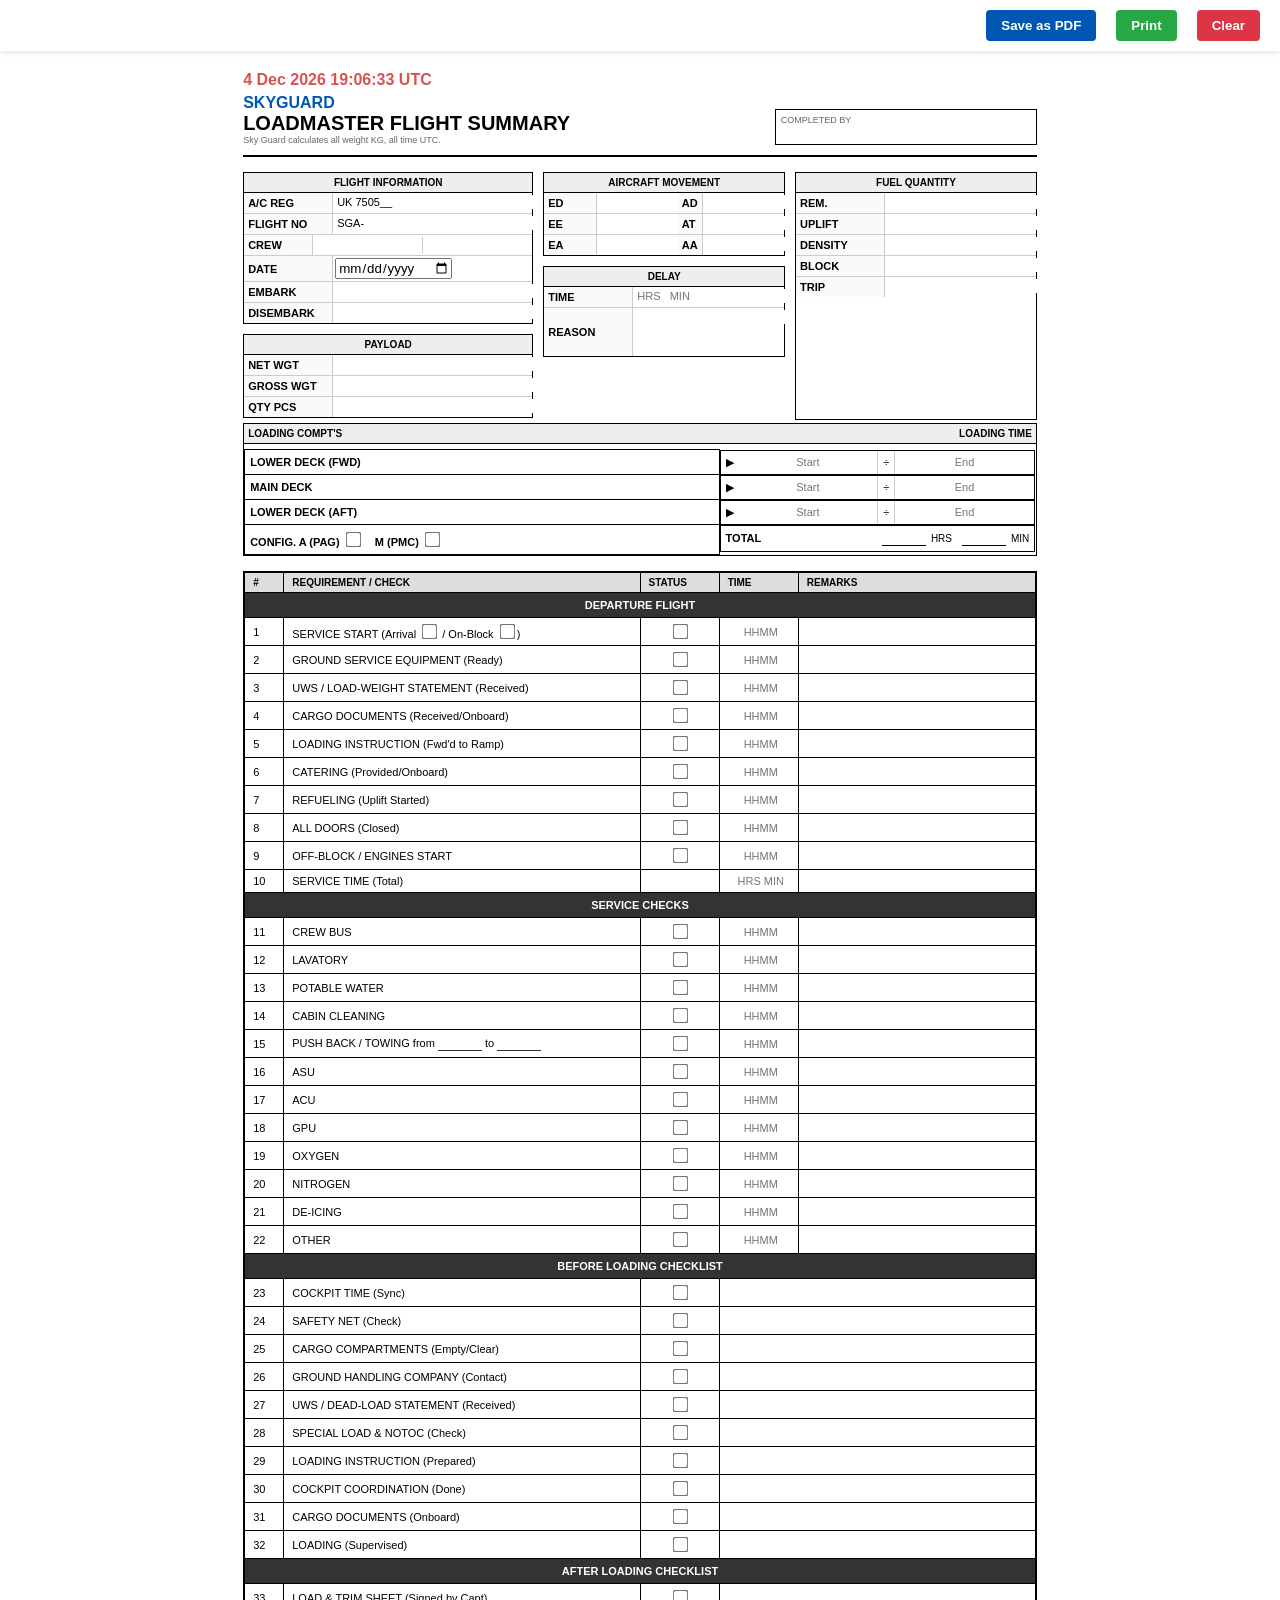
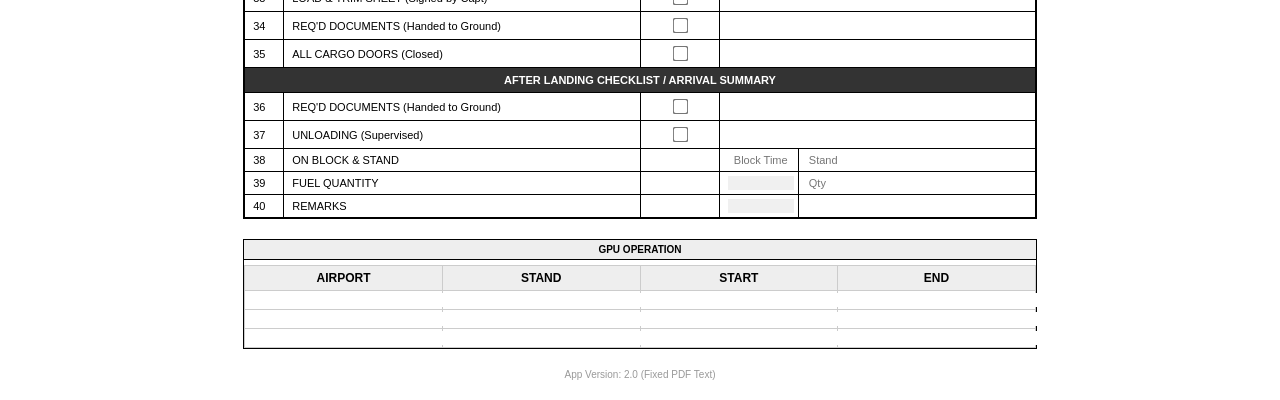
<file: NUMBER 2 CHECKLIST/checklist.html>
<!DOCTYPE html>
<html lang="en">

<head>
    <meta charset="UTF-8">
    <meta name="viewport" content="width=device-width, initial-scale=1.0, maximum-scale=1.0, user-scalable=no">
    <meta name="apple-mobile-web-app-capable" content="yes">
    <title>Loadmaster Flight Summary</title>
    <style>
        body {
            font-family: "Segoe UI", Arial, sans-serif;
            font-size: 11px;
            margin: 0;
            padding: 0;
            /* Remove body padding to allow sticky header to touch edges */
            padding-bottom: 20px;
            /* Add bottom padding */
            color: #000;
        }

        .controls {
            position: sticky;
            top: 0;
            z-index: 1000;
            background: rgba(255, 255, 255, 0.95);
            padding: 10px 20px;
            box-shadow: 0 2px 5px rgba(0, 0, 0, 0.1);
            margin-bottom: 20px;
            text-align: right;
            display: flex;
            justify-content: flex-end;
            gap: 10px;
            backdrop-filter: blur(5px);
        }

        .controls button {
            padding: 8px 15px;
            border: none;
            cursor: pointer;
            border-radius: 4px;
            font-weight: bold;
        }

        .btn-word {
            background: #0056b3;
            color: white;
        }

        .btn-print {
            background: #28a745;
            color: white;
            margin-left: 10px;
        }

        .btn-clear {
            background: #dc3545;
            color: white;
            margin-left: 10px;
        }

        /* Main Container */
        .container {
            max-width: 210mm;
            margin: 0 auto;
        }

        /* Header Title Area */
        .top-bar {
            display: flex;
            justify-content: space-between;
            align-items: flex-end;
            border-bottom: 2px solid #000;
            padding-bottom: 10px;
            margin-bottom: 15px;
        }

        .title-group h1 {
            margin: 0;
            font-size: 20px;
            text-transform: uppercase;
        }

        .title-group h2 {
            margin: 0;
            font-size: 16px;
            font-weight: normal;
        }

        .completed-by {
            border: 1px solid #000;
            padding: 5px;
            width: 250px;
        }

        .completed-by label {
            display: block;
            font-size: 9px;
            color: #666;
        }

        .completed-by input {
            width: 100%;
            border: none;
            outline: none;
            font-weight: bold;
        }

        /* Grid Layouts for Data Blocks */
        .data-grid {
            display: grid;
            grid-template-columns: 1.2fr 1fr 1fr;
            gap: 10px;
            margin-bottom: 5px;
        }

        .box {
            border: 1px solid #000;
        }

        .box-header {
            background: #eee;
            padding: 4px;
            font-weight: bold;
            text-align: center;
            border-bottom: 1px solid #000;
            font-size: 10px;
        }

        .row {
            display: flex;
            border-bottom: 1px solid #ccc;
        }

        .row:last-child {
            border-bottom: none;
        }

        .label {
            padding: 4px;
            border-right: 1px solid #ccc;
            width: 80px;
            font-weight: bold;
            display: flex;
            align-items: center;
            background: #fafafa;
        }

        .input-area {
            flex-grow: 1;
            padding: 2px;
        }

        input[type="text"] {
            width: 100%;
            border: none;
            outline: none;
            font-family: inherit;
            font-size: 11px;
        }

        /* Specific Tables inside Grid */
        .sub-table {
            width: 100%;
            border-collapse: collapse;
        }

        .sub-table td {
            border: 1px solid #ccc;
            padding: 3px;
        }

        /* 4-Column Main Checklist Table */
        .checklist-table {
            width: 100%;
            border-collapse: collapse;
            margin-top: 15px;
            border: 2px solid #000;
        }

        .checklist-table th,
        .checklist-table td {
            border: 1px solid #000;
            padding: 4px 8px;
            vertical-align: middle;
        }

        .checklist-table th {
            background-color: #ddd;
            font-weight: bold;
            text-align: left;
            font-size: 10px;
        }

        .section-header {
            background-color: #333;
            color: white;
            font-weight: bold;
            text-transform: uppercase;
            text-align: center;
            padding: 6px !important;
        }

        .col-item {
            width: 5%;
            text-align: center;
        }

        .col-req {
            width: 45%;
        }

        .col-status {
            width: 10%;
            text-align: center;
        }

        .col-time {
            width: 10%;
            text-align: center;
        }

        .col-remarks {
            width: 30%;
        }

        input[type="checkbox"] {
            transform: scale(1.2);
        }

        /* Print Settings */
        @media print {
            .controls {
                display: none;
            }

            body {
                padding: 0;
            }

            .container {
                width: 100%;
                max-width: none;
            }

            @page {
                size: A4 portrait;
                margin: 0.8cm;
            }
        }
    </style>
</head>

<body>

    <div class="controls">
        <button class="btn-word" onclick="generatePDF()">Save as PDF</button>
        <button class="btn-print" onclick="window.print()">Print</button>
        <button class="btn-clear" onclick="clearForm()">Clear</button>
    </div>

    <div id="checklist-content" class="container">
        <!-- Content will be moved inside here or start tag moved -->



        <!-- Top Header -->
        <div class="top-bar">
            <div class="title-group">
                <div id="utc-clock" style="font-size: 16px; font-weight: bold; color: #d9534f; margin-bottom: 5px;">
                </div>
                <h2 style="color: #0056b3; font-weight: bold;">SKYGUARD</h2>
                <h1>LOADMASTER FLIGHT SUMMARY</h1>
                <div style="font-size: 9px; color: #666;">Sky Guard calculates all weight KG, all time UTC.</div>
            </div>
            <div class="completed-by">
                <label>COMPLETED BY</label>
                <input type="text">
            </div>
        </div>

        <!-- Info Grid (Left/Middle Sections) -->
        <div class="data-grid">
            <!-- Col 1: Flight Info + Payload -->
            <div class="col">
                <div class="box">
                    <div class="box-header">FLIGHT INFORMATION</div>
                    <div class="row">
                        <div class="label">A/C REG</div>
                        <div class="input-area"><input type="text" value="UK 7505__"></div>
                    </div>
                    <div class="row">
                        <div class="label">FLIGHT NO</div>
                        <div class="input-area"><input type="text" value="SGA-"></div>
                    </div>
                    <div class="row">
                        <div class="label">CREW</div>
                        <div class="input-area" style="display: flex;">
                            <input type="text" style="flex: 1; text-align: center;">
                            <span style="border-right: 1px solid #ccc; margin: 0 2px;"></span>
                            <input type="text" style="flex: 1; text-align: center;">
                        </div>
                    </div>
                    <div class="row">
                        <div class="label">DATE</div>
                        <div class="input-area"><input type="date" id="flight-date-input" style="font-family: inherit;">
                        </div>
                    </div>
                    <div class="row">
                        <div class="label">EMBARK</div>
                        <div class="input-area"><input type="text"></div>
                    </div>
                    <div class="row">
                        <div class="label">DISEMBARK</div>
                        <div class="input-area"><input type="text"></div>
                    </div>
                </div>
                <div class="box" style="margin-top: 10px;">
                    <div class="box-header">PAYLOAD</div>
                    <div class="row">
                        <div class="label">NET WGT</div>
                        <div class="input-area"><input type="text"></div>
                    </div>
                    <div class="row">
                        <div class="label">GROSS WGT</div>
                        <div class="input-area"><input type="text"></div>
                    </div>
                    <div class="row">
                        <div class="label">QTY PCS</div>
                        <div class="input-area"><input type="text"></div>
                    </div>
                </div>
            </div>

            <!-- Col 2: Movement + Fuel -->
            <div class="col">
                <div class="box">
                    <div class="box-header">AIRCRAFT MOVEMENT</div>
                    <div class="row">
                        <div class="label">ED</div>
                        <div class="input-area"><input type="text" id="move-ed" onchange="calculateDelay()"></div>
                        <div class="label" style="width:30px">AD</div>
                        <div class="input-area"><input type="text" id="move-ad" onchange="calculateDelay()"></div>
                    </div>
                    <div class="row">
                        <div class="label">EE</div>
                        <div class="input-area"><input type="text"></div>
                        <div class="label" style="width:30px">AT</div>
                        <div class="input-area"><input type="text"></div>
                    </div>
                    <div class="row">
                        <div class="label">EA</div>
                        <div class="input-area"><input type="text"></div>
                        <div class="label" style="width:30px">AA</div>
                        <div class="input-area"><input type="text"></div>
                    </div>
                </div>
                <div class="box" style="margin-top: 10px;">
                    <div class="box-header">DELAY</div>
                    <div class="row">
                        <div class="label">TIME</div>
                        <div class="input-area"><input type="text" id="delay-time" placeholder="HRS   MIN"></div>
                    </div>
                    <div class="row" style="height: 48px;">
                        <div class="label">REASON</div>
                        <div class="input-area"><input type="text"></div>
                    </div>
                </div>
            </div>

            <!-- Col 3: Fuel Quantity -->
            <div class="col">
                <div class="box" style="height: 100%;">
                    <div class="box-header">FUEL QUANTITY</div>
                    <div class="row">
                        <div class="label">REM.</div>
                        <div class="input-area"><input type="text"></div>
                    </div>
                    <div class="row">
                        <div class="label">UPLIFT</div>
                        <div class="input-area"><input type="text"></div>
                    </div>
                    <div class="row">
                        <div class="label">DENSITY</div>
                        <div class="input-area"><input type="text"></div>
                    </div>
                    <div class="row">
                        <div class="label">BLOCK</div>
                        <div class="input-area"><input type="text"></div>
                    </div>
                    <div class="row">
                        <div class="label">TRIP</div>
                        <div class="input-area"><input type="text"></div>
                    </div>
                </div>
            </div>
        </div>

        <!-- Loading Grid -->
        <div class="box" style="margin-bottom: 15px;">
            <div class="box-header" style="display: flex; justify-content: space-between;">
                <span>LOADING COMPT'S</span>
                <span>LOADING TIME</span>
            </div>
            <table style="width: 100%; border-collapse: collapse; margin-top: 5px;">
                <!-- Lower Deck FWD -->
                <tr>
                    <td style="border: 1px solid #000; padding: 5px; font-weight: bold; width: 60%;">LOWER DECK (FWD)
                    </td>
                    <td style="border: 1px solid #000; padding: 0; display: flex;">
                        <span style="padding: 5px;">&#9654;</span>
                        <input type="text" id="load-fwd-start" style="flex: 1; border: none; text-align: center;"
                            placeholder="Start" onchange="calculateLoadingTotal()">
                        <span
                            style="padding: 5px; border-left: 1px solid #ccc; border-right: 1px solid #ccc;">&#247;</span>
                        <input type="text" id="load-fwd-end" style="flex: 1; border: none; text-align: center;"
                            placeholder="End" onchange="calculateLoadingTotal()">
                    </td>
                </tr>
                <!-- Main Deck -->
                <tr>
                    <td style="border: 1px solid #000; padding: 5px; font-weight: bold;">MAIN DECK</td>
                    <td style="border: 1px solid #000; padding: 0; display: flex;">
                        <span style="padding: 5px;">&#9654;</span>
                        <input type="text" id="load-main-start" style="flex: 1; border: none; text-align: center;"
                            placeholder="Start" onchange="calculateLoadingTotal()">
                        <span
                            style="padding: 5px; border-left: 1px solid #ccc; border-right: 1px solid #ccc;">&#247;</span>
                        <input type="text" id="load-main-end" style="flex: 1; border: none; text-align: center;"
                            placeholder="End" onchange="calculateLoadingTotal()">
                    </td>
                </tr>
                <!-- Lower Deck Aft -->
                <tr>
                    <td style="border: 1px solid #000; padding: 5px; font-weight: bold;">LOWER DECK (AFT)</td>
                    <td style="border: 1px solid #000; padding: 0; display: flex;">
                        <span style="padding: 5px;">&#9654;</span>
                        <input type="text" id="load-aft-start" style="flex: 1; border: none; text-align: center;"
                            placeholder="Start" onchange="calculateLoadingTotal()">
                        <span
                            style="padding: 5px; border-left: 1px solid #ccc; border-right: 1px solid #ccc;">&#247;</span>
                        <input type="text" id="load-aft-end" style="flex: 1; border: none; text-align: center;"
                            placeholder="End" onchange="calculateLoadingTotal()">
                    </td>
                </tr>
                <!-- Config / Total -->
                <tr>
                    <td style="border: 1px solid #000; padding: 5px; font-weight: bold;">
                        CONFIG. A (PAG) <input type="checkbox"> &nbsp;&nbsp; M (PMC) <input type="checkbox">
                    </td>
                    <td
                        style="border: 1px solid #000; padding: 5px; display: flex; justify-content: space-between; align-items: center;">
                        <span style="font-weight: bold;">TOTAL</span>
                        <div style="display: flex; align-items: center;">
                            <input type="text" id="load-total-hrs"
                                style="width: 40px; border: none; border-bottom: 1px solid #000; text-align: center; margin-right: 5px;"
                                readonly>
                            <span style="font-size: 10px; margin-right: 10px;">HRS</span>
                            <input type="text" id="load-total-min"
                                style="width: 40px; border: none; border-bottom: 1px solid #000; text-align: center; margin-right: 5px;"
                                readonly>
                            <span style="font-size: 10px;">MIN</span>
                        </div>
                    </td>
                </tr>
            </table>
        </div>



        <!-- Main 4-Column Checklist -->
        <table class="checklist-table">
            <thead>
                <tr>
                    <th class="col-item">#</th>
                    <th class="col-req">REQUIREMENT / CHECK</th>
                    <th class="col-status">STATUS</th>
                    <th class="col-time">TIME</th>
                    <th class="col-remarks">REMARKS</th>
                </tr>
            </thead>
            <tbody>
                <!-- DEPARTURE -->
                <tr>
                    <td colspan="5" class="section-header">DEPARTURE FLIGHT</td>
                </tr>
                <tr>
                    <td>1</td>
                    <td>SERVICE START (Arrival <input type="checkbox"> / On-Block <input type="checkbox">)</td>
                    <td class="col-status"><input type="checkbox"></td>
                    <td><input type="text" id="service-start" placeholder="HHMM" onchange="calculateServiceTotal()"
                            style="text-align: center;"></td>
                    <td><input type="text"></td>
                </tr>
                <tr>
                    <td>2</td>
                    <td>GROUND SERVICE EQUIPMENT (Ready)</td>
                    <td class="col-status"><input type="checkbox"></td>
                    <td><input type="text" placeholder="HHMM" style="text-align: center;"></td>
                    <td><input type="text"></td>
                </tr>
                <tr>
                    <td>3</td>
                    <td>UWS / LOAD-WEIGHT STATEMENT (Received)</td>
                    <td class="col-status"><input type="checkbox"></td>
                    <td><input type="text" placeholder="HHMM" style="text-align: center;"></td>
                    <td><input type="text"></td>
                </tr>
                <tr>
                    <td>4</td>
                    <td>CARGO DOCUMENTS (Received/Onboard)</td>
                    <td class="col-status"><input type="checkbox"></td>
                    <td><input type="text" placeholder="HHMM" style="text-align: center;"></td>
                    <td><input type="text"></td>
                </tr>
                <tr>
                    <td>5</td>
                    <td>LOADING INSTRUCTION (Fwd'd to Ramp)</td>
                    <td class="col-status"><input type="checkbox"></td>
                    <td><input type="text" placeholder="HHMM" style="text-align: center;"></td>
                    <td><input type="text"></td>
                </tr>
                <tr>
                    <td>6</td>
                    <td>CATERING (Provided/Onboard)</td>
                    <td class="col-status"><input type="checkbox"></td>
                    <td><input type="text" placeholder="HHMM" style="text-align: center;"></td>
                    <td><input type="text"></td>
                </tr>
                <tr>
                    <td>7</td>
                    <td>REFUELING (Uplift Started)</td>
                    <td class="col-status"><input type="checkbox"></td>
                    <td><input type="text" placeholder="HHMM" style="text-align: center;"></td>
                    <td><input type="text"></td>
                </tr>
                <tr>
                    <td>8</td>
                    <td>ALL DOORS (Closed)</td>
                    <td class="col-status"><input type="checkbox"></td>
                    <td><input type="text" placeholder="HHMM" style="text-align: center;"></td>
                    <td><input type="text"></td>
                </tr>
                <tr>
                    <td>9</td>
                    <td>OFF-BLOCK / ENGINES START</td>
                    <td class="col-status"><input type="checkbox"></td>
                    <td><input type="text" id="service-end" placeholder="HHMM" onchange="calculateServiceTotal()"
                            style="text-align: center;"></td>
                    <td><input type="text"></td>
                </tr>
                <tr>
                    <td>10</td>
                    <td>SERVICE TIME (Total)</td>
                    <td class="col-status"></td>
                    <td><input type="text" id="service-total" placeholder="HRS MIN" readonly
                            style="text-align: center;">
                    </td>
                    <td><input type="text"></td>
                </tr>

                <!-- SERVICE CHECKS -->
                <tr>
                    <td colspan="5" class="section-header">SERVICE CHECKS</td>
                </tr>
                <tr>
                    <td>11</td>
                    <td>CREW BUS</td>
                    <td class="col-status"><input type="checkbox"></td>
                    <td><input type="text" placeholder="HHMM" style="text-align: center;"></td>
                    <td><input type="text"></td>
                </tr>
                <tr>
                    <td>12</td>
                    <td>LAVATORY</td>
                    <td class="col-status"><input type="checkbox"></td>
                    <td><input type="text" placeholder="HHMM" style="text-align: center;"></td>
                    <td><input type="text"></td>
                </tr>
                <tr>
                    <td>13</td>
                    <td>POTABLE WATER</td>
                    <td class="col-status"><input type="checkbox"></td>
                    <td><input type="text" placeholder="HHMM" style="text-align: center;"></td>
                    <td><input type="text"></td>
                </tr>
                <tr>
                    <td>14</td>
                    <td>CABIN CLEANING</td>
                    <td class="col-status"><input type="checkbox"></td>
                    <td><input type="text" placeholder="HHMM" style="text-align: center;"></td>
                    <td><input type="text"></td>
                </tr>
                <tr>
                    <td>15</td>
                    <td>PUSH BACK / TOWING from <input type="text"
                            style="width: 40px; border: none; border-bottom: 1px solid #333; text-align: center;"> to
                        <input type="text"
                            style="width: 40px; border: none; border-bottom: 1px solid #333; text-align: center;">
                    </td>
                    <td class="col-status"><input type="checkbox"></td>
                    <td><input type="text" placeholder="HHMM" style="text-align: center;"></td>
                    <td><input type="text"></td>
                </tr>
                <tr>
                    <td>16</td>
                    <td>ASU</td>
                    <td class="col-status"><input type="checkbox"></td>
                    <td><input type="text" placeholder="HHMM" style="text-align: center;"></td>
                    <td><input type="text"></td>
                </tr>
                <tr>
                    <td>17</td>
                    <td>ACU</td>
                    <td class="col-status"><input type="checkbox"></td>
                    <td><input type="text" placeholder="HHMM" style="text-align: center;"></td>
                    <td><input type="text"></td>
                </tr>
                <tr>
                    <td>18</td>
                    <td>GPU</td>
                    <td class="col-status"><input type="checkbox"></td>
                    <td><input type="text" placeholder="HHMM" style="text-align: center;"></td>
                    <td><input type="text"></td>
                </tr>
                <tr>
                    <td>19</td>
                    <td>OXYGEN</td>
                    <td class="col-status"><input type="checkbox"></td>
                    <td><input type="text" placeholder="HHMM" style="text-align: center;"></td>
                    <td><input type="text"></td>
                </tr>
                <tr>
                    <td>20</td>
                    <td>NITROGEN</td>
                    <td class="col-status"><input type="checkbox"></td>
                    <td><input type="text" placeholder="HHMM" style="text-align: center;"></td>
                    <td><input type="text"></td>
                </tr>
                <tr>
                    <td>21</td>
                    <td>DE-ICING</td>
                    <td class="col-status"><input type="checkbox"></td>
                    <td><input type="text" placeholder="HHMM" style="text-align: center;"></td>
                    <td><input type="text"></td>
                </tr>
                <tr>
                    <td>22</td>
                    <td>OTHER</td>
                    <td class="col-status"><input type="checkbox"></td>
                    <td><input type="text" placeholder="HHMM" style="text-align: center;"></td>
                    <td><input type="text"></td>
                </tr>

                <!-- BEFORE LOADING -->
                <tr>
                    <td colspan="5" class="section-header">BEFORE LOADING CHECKLIST</td>
                </tr>
                <tr>
                    <td>23</td>
                    <td>COCKPIT TIME (Sync)</td>
                    <td class="col-status"><input type="checkbox"></td>
                    <td colspan="2"><input type="text"></td>
                </tr>
                <tr>
                    <td>24</td>
                    <td>SAFETY NET (Check)</td>
                    <td class="col-status"><input type="checkbox"></td>
                    <td colspan="2"><input type="text"></td>
                </tr>
                <tr>
                    <td>25</td>
                    <td>CARGO COMPARTMENTS (Empty/Clear)</td>
                    <td class="col-status"><input type="checkbox"></td>
                    <td colspan="2"><input type="text"></td>
                </tr>
                <tr>
                    <td>26</td>
                    <td>GROUND HANDLING COMPANY (Contact)</td>
                    <td class="col-status"><input type="checkbox"></td>
                    <td colspan="2"><input type="text"></td>
                </tr>
                <tr>
                    <td>27</td>
                    <td>UWS / DEAD-LOAD STATEMENT (Received)</td>
                    <td class="col-status"><input type="checkbox"></td>
                    <td colspan="2"><input type="text"></td>
                </tr>
                <tr>
                    <td>28</td>
                    <td>SPECIAL LOAD & NOTOC (Check)</td>
                    <td class="col-status"><input type="checkbox"></td>
                    <td colspan="2"><input type="text"></td>
                </tr>
                <tr>
                    <td>29</td>
                    <td>LOADING INSTRUCTION (Prepared)</td>
                    <td class="col-status"><input type="checkbox"></td>
                    <td colspan="2"><input type="text"></td>
                </tr>
                <tr>
                    <td>30</td>
                    <td>COCKPIT COORDINATION (Done)</td>
                    <td class="col-status"><input type="checkbox"></td>
                    <td colspan="2"><input type="text"></td>
                </tr>
                <tr>
                    <td>31</td>
                    <td>CARGO DOCUMENTS (Onboard)</td>
                    <td class="col-status"><input type="checkbox"></td>
                    <td colspan="2"><input type="text"></td>
                </tr>
                <tr>
                    <td>32</td>
                    <td>LOADING (Supervised)</td>
                    <td class="col-status"><input type="checkbox"></td>
                    <td colspan="2"><input type="text"></td>
                </tr>

                <!-- AFTER LOADING -->
                <tr>
                    <td colspan="5" class="section-header">AFTER LOADING CHECKLIST</td>
                </tr>
                <tr>
                    <td>33</td>
                    <td>LOAD & TRIM SHEET (Signed by Capt)</td>
                    <td class="col-status"><input type="checkbox"></td>
                    <td colspan="2"><input type="text"></td>
                </tr>
                <tr>
                    <td>34</td>
                    <td>REQ'D DOCUMENTS (Handed to Ground)</td>
                    <td class="col-status"><input type="checkbox"></td>
                    <td colspan="2"><input type="text"></td>
                </tr>
                <tr>
                    <td>35</td>
                    <td>ALL CARGO DOORS (Closed)</td>
                    <td class="col-status"><input type="checkbox"></td>
                    <td colspan="2"><input type="text"></td>
                </tr>

                <!-- AFTER LANDING -->
                <tr>
                    <td colspan="5" class="section-header">AFTER LANDING CHECKLIST / ARRIVAL SUMMARY</td>
                </tr>
                <tr>
                    <td>36</td>
                    <td>REQ'D DOCUMENTS (Handed to Ground)</td>
                    <td class="col-status"><input type="checkbox"></td>
                    <td colspan="2"><input type="text"></td>
                </tr>
                <tr>
                    <td>37</td>
                    <td>UNLOADING (Supervised)</td>
                    <td class="col-status"><input type="checkbox"></td>
                    <td colspan="2"><input type="text"></td>
                </tr>
                <tr>
                    <td>38</td>
                    <td>ON BLOCK & STAND</td>
                    <td class="col-status"></td>
                    <td><input type="text" placeholder="Block Time" style="text-align: center;"></td>
                    <td><input type="text" placeholder="Stand"></td>
                </tr>
                <tr>
                    <td>39</td>
                    <td>FUEL QUANTITY</td>
                    <td class="col-status"></td>
                    <td><input type="text" disabled style="background-color: #f0f0f0; border: none;"></td>
                    <td><input type="text" placeholder="Qty"></td>
                </tr>
                <tr>
                    <td>40</td>
                    <td>REMARKS</td>
                    <td class="col-status"></td>
                    <td><input type="text" disabled style="background-color: #f0f0f0; border: none;"></td>
                    <td><input type="text"></td>
                </tr>
            </tbody>
        </table>
        <!-- GPU OPERATION -->
        <div class="box" style="margin-top: 20px; margin-bottom: 15px;">
            <div class="box-header">GPU OPERATION</div>
            <table style="width: 100%; border-collapse: collapse; margin-top: 5px;">
                <thead>
                    <tr>
                        <th style="border: 1px solid #ccc; padding: 5px; background: #eee; font-size: 12px;">AIRPORT
                        </th>
                        <th style="border: 1px solid #ccc; padding: 5px; background: #eee; font-size: 12px;">STAND</th>
                        <th style="border: 1px solid #ccc; padding: 5px; background: #eee; font-size: 12px;">START</th>
                        <th style="border: 1px solid #ccc; padding: 5px; background: #eee; font-size: 12px;">END</th>
                    </tr>
                </thead>
                <tbody>
                    <tr>
                        <td style="border: 1px solid #ccc; padding: 2px;"><input type="text"
                                style="width: 100%; border: none;"></td>
                        <td style="border: 1px solid #ccc; padding: 2px;"><input type="text"
                                style="width: 100%; border: none;"></td>
                        <td style="border: 1px solid #ccc; padding: 2px; text-align: center;"><input type="text"
                                style="width: 100%; border: none; text-align: center;"></td>
                        <td style="border: 1px solid #ccc; padding: 2px; text-align: center;"><input type="text"
                                style="width: 100%; border: none; text-align: center;"></td>
                    </tr>
                    <tr>
                        <td style="border: 1px solid #ccc; padding: 2px;"><input type="text"
                                style="width: 100%; border: none;"></td>
                        <td style="border: 1px solid #ccc; padding: 2px;"><input type="text"
                                style="width: 100%; border: none;"></td>
                        <td style="border: 1px solid #ccc; padding: 2px; text-align: center;"><input type="text"
                                style="width: 100%; border: none; text-align: center;"></td>
                        <td style="border: 1px solid #ccc; padding: 2px; text-align: center;"><input type="text"
                                style="width: 100%; border: none; text-align: center;"></td>
                    </tr>
                    <tr>
                        <td style="border: 1px solid #ccc; padding: 2px;"><input type="text"
                                style="width: 100%; border: none;"></td>
                        <td style="border: 1px solid #ccc; padding: 2px;"><input type="text"
                                style="width: 100%; border: none;"></td>
                        <td style="border: 1px solid #ccc; padding: 2px; text-align: center;"><input type="text"
                                style="width: 100%; border: none; text-align: center;"></td>
                        <td style="border: 1px solid #ccc; padding: 2px; text-align: center;"><input type="text"
                                style="width: 100%; border: none; text-align: center;"></td>
                    </tr>
                </tbody>
            </table>
        </div>
        <div style="text-align: center; font-size: 10px; color: #999; margin-top: 20px;">
            App Version: 2.0 (Fixed PDF Text)
        </div>
    </div><!-- End of checklist-content -->

    <script src="js/html2pdf.bundle.min.js?v=10"></script>
    <script src="js/checklist.js?v=10"></script>
    <script src="js/word_export.js?v=10"></script>
</body>

</html>
</file>
<file: css/style_mobile.css>
/* style_mobile.css - Premium Mobile UI */
/* Import Inter font already loaded in HTML */

/* Dark theme base */
body {
    background: #121212;
    color: #e0e0e0;
    font-family: "Inter", Arial, sans-serif;
    font-size: 14px;
    line-height: 1.4;
    margin: 0;
    padding: 1rem;
    -webkit-font-smoothing: antialiased;
    -moz-osx-font-smoothing: grayscale;
}

/* Glass‑morphism container */
#app, .container {
    background: rgba(255, 255, 255, 0.08);
    backdrop-filter: blur(12px);
    border-radius: 12px;
    border: 1px solid rgba(255,255,255,0.12);
    padding: 1rem;
    max-width: 100%;
    margin: 0 auto;
}

/* Responsive grid for data blocks */
.data-grid {
    display: grid;
    grid-template-columns: repeat(auto-fit, minmax(120px, 1fr));
    gap: 0.75rem;
}

/* Buttons with micro‑animations */
.btn-word, .btn-print, .btn-clear, .btn-history {
    transition: background-color 0.2s ease, transform 0.1s ease;
    border-radius: 6px;
    font-weight: 600;
    font-size: 0.9rem;
    padding: 0.5rem 1rem;
}

.btn-word:hover, .btn-print:hover, .btn-clear:hover, .btn-history:hover {
    transform: translateY(-2px);
    filter: brightness(1.1);
}

/* Sub-buttons styling */
.sub-btn-group {
    display: flex;
    align-items: center;
    gap: 8px;
    margin-top: 6px;
    color: #8ab4f8;
}

/* Input styling */
input[type="text"], textarea {
    background: rgba(255,255,255,0.05);
    border: 1px solid rgba(255,255,255,0.2);
    border-radius: 4px;
    color: #e0e0e0;
    padding: 0.4rem;
    width: 100%;
    box-sizing: border-box;
    font-size: 0.9rem;
}

input[type="checkbox"] {
    width: 1.2rem;
    height: 1.2rem;
    accent-color: #0d6efd;
}

/* Table styling for checklist */
.checklist-table {
    width: 100%;
    border-collapse: collapse;
    margin-top: 1rem;
}

.checklist-table th, .checklist-table td {
    border: 1px solid rgba(255,255,255,0.2);
    padding: 0.5rem;
    text-align: left;
    font-size: 0.85rem;
}

.checklist-table th {
    background: rgba(255,255,255,0.12);
    color: #fff;
    text-transform: uppercase;
}

.section-header {
    background: #1e1e1e;
    color: #fff;
    font-weight: 600;
    text-align: center;
    padding: 0.5rem;
}

/* Mobile breakpoints */
@media (max-width: 768px) {
    .top-bar { flex-direction: column; align-items: flex-start; }
    .controls { text-align: left; margin-bottom: 1rem; }
    .container { padding: 0.5rem; }
}

/* Print and PDF Export Styles (v2.0) */
@media print {
    .controls, .btn-word, .btn-print, .btn-clear, .btn-history { display: none !important; }
    body { background: #fff !important; color: #000 !important; margin: 0 !important; padding: 0 !important; }
    #app, .container { width: 190mm !important; max-width: 190mm !important; margin: 0 auto !important; background: #fff !important; color: #000 !important; border: none !important; box-shadow: none !important; padding: 5mm !important; }
    table, th, td { border: 1px solid #000 !important; border-collapse: collapse !important; color: #000 !important; background: #fff !important; }
    th, .box-header, .section-header { background: #f0f0f0 !important; }
    input[type="text"], textarea { border: none !important; border-bottom: 1px solid #000 !important; background: transparent !important; color: #000 !important; }
    input[type="checkbox"] { width: 12px !important; height: 12px !important; border: 1px solid #000 !important; -webkit-appearance: none !important; appearance: none !important; }
    input[type="checkbox"]:checked::after { content: '✔'; display: block; text-align: center; font-size: 10px; line-height: 12px; color: #000; }
}

.pdf-export-mode {
    background: #fff !important;
    color: #000 !important;
}
.pdf-export-mode .controls, .pdf-export-mode .btn-word, .pdf-export-mode .btn-print, .pdf-export-mode .btn-clear, .pdf-export-mode .btn-history {
    display: none !important;
}
.pdf-export-mode .container {
    width: 190mm !important;
    max-width: 190mm !important;
    margin: 0 auto !important;
    background: #fff !important;
    color: #000 !important;
    border: none !important;
    box-shadow: none !important;
    padding: 5mm !important;
    backdrop-filter: none !important;
}
.pdf-export-mode table, .pdf-export-mode th, .pdf-export-mode td {
    border: 1px solid #000 !important;
    border-collapse: collapse !important;
    color: #000 !important;
    background: #fff !important;
}
.pdf-export-mode th, .pdf-export-mode .box-header, .pdf-export-mode .section-header {
    background: #f0f0f0 !important;
    color: #000 !important;
}
.pdf-export-mode input[type="text"], .pdf-export-mode textarea {
    border: none !important;
    border-bottom: 1px solid #000 !important;
    background: transparent !important;
    color: #000 !important;
}
.pdf-export-mode input[type="checkbox"] {
    width: 12px !important;
    height: 12px !important;
    border: 1px solid #000 !important;
    -webkit-appearance: none !important;
    appearance: none !important;
}
.pdf-export-mode input[type="checkbox"]:checked::after {
    content: '✔';
    display: block;
    text-align: center;
    font-size: 10px;
    line-height: 12px;
    color: #000;
}

/* Custom Modal fixes for dark mode */
#confirm-modal .modal-box {
    background: #1e1e2e;
    color: #fff;
}



/* AviaBit history trigger button */
.btn-history {
    background-color: #198754;
    color: #fff;
    border: none;
    cursor: pointer;
}
.btn-history:hover { background-color: #157347; }

/* ============ AviaBit Flight History panel ============ */
.ab-overlay {
    display: none;
    position: fixed;
    inset: 0;
    background: rgba(0, 0, 0, 0.55);
    z-index: 10000;
    align-items: center;
    justify-content: center;
    padding: 20px;
}
.ab-overlay.show { display: flex; }

.ab-panel {
    background: #fff;
    border-radius: 8px;
    width: 100%;
    max-width: 820px;
    max-height: 85vh;
    display: flex;
    flex-direction: column;
    box-shadow: 0 8px 32px rgba(0, 0, 0, 0.35);
    overflow: hidden;
}

.ab-head {
    display: flex;
    align-items: center;
    gap: 12px;
    padding: 12px 16px;
    background: #0056b3;
    color: #fff;
}
.ab-head h3 { margin: 0; font-size: 15px; flex: 1; }
.ab-head select {
    font-size: 12px;
    padding: 4px 6px;
    border-radius: 4px;
    border: none;
}
.ab-close {
    background: transparent;
    border: none;
    color: #fff;
    font-size: 18px;
    cursor: pointer;
    line-height: 1;
    padding: 2px 6px;
}

.ab-body { overflow: auto; flex: 1; }

.ab-msg { padding: 28px 16px; text-align: center; font-size: 13px; color: #555; }
.ab-msg.ab-err { color: #b3261e; }
.ab-hint { margin-top: 8px; font-size: 12px; color: #666; }

.ab-table { width: 100%; border-collapse: collapse; font-size: 12px; }
.ab-table th {
    position: sticky;
    top: 0;
    background: #f1f3f5;
    text-align: left;
    padding: 8px 10px;
    font-size: 10px;
    letter-spacing: 0.4px;
    color: #444;
    border-bottom: 1px solid #dee2e6;
}
.ab-table td { padding: 8px 10px; border-bottom: 1px solid #eee; white-space: nowrap; }
.ab-table tbody tr { cursor: pointer; }
.ab-table tbody tr:hover { background: #e7f1ff; }
.ab-table tbody tr.ab-loading { opacity: 0.5; pointer-events: none; }
.ab-flt { font-weight: bold; color: #0056b3; }

.ab-foot {
    padding: 8px 16px;
    font-size: 11px;
    color: #666;
    background: #f8f9fa;
    border-top: 1px solid #e9ecef;
}

.ab-toast {
    position: fixed;
    bottom: 24px;
    left: 50%;
    transform: translate(-50%, 20px);
    background: #212529;
    color: #fff;
    padding: 10px 18px;
    border-radius: 6px;
    font-size: 13px;
    z-index: 10001;
    opacity: 0;
    transition: opacity 0.25s, transform 0.25s;
    max-width: 90vw;
    text-align: center;
}
.ab-toast.show { opacity: 1; transform: translate(-50%, 0); }

@media print {
    .ab-overlay, .ab-toast { display: none !important; }
}
</file>
